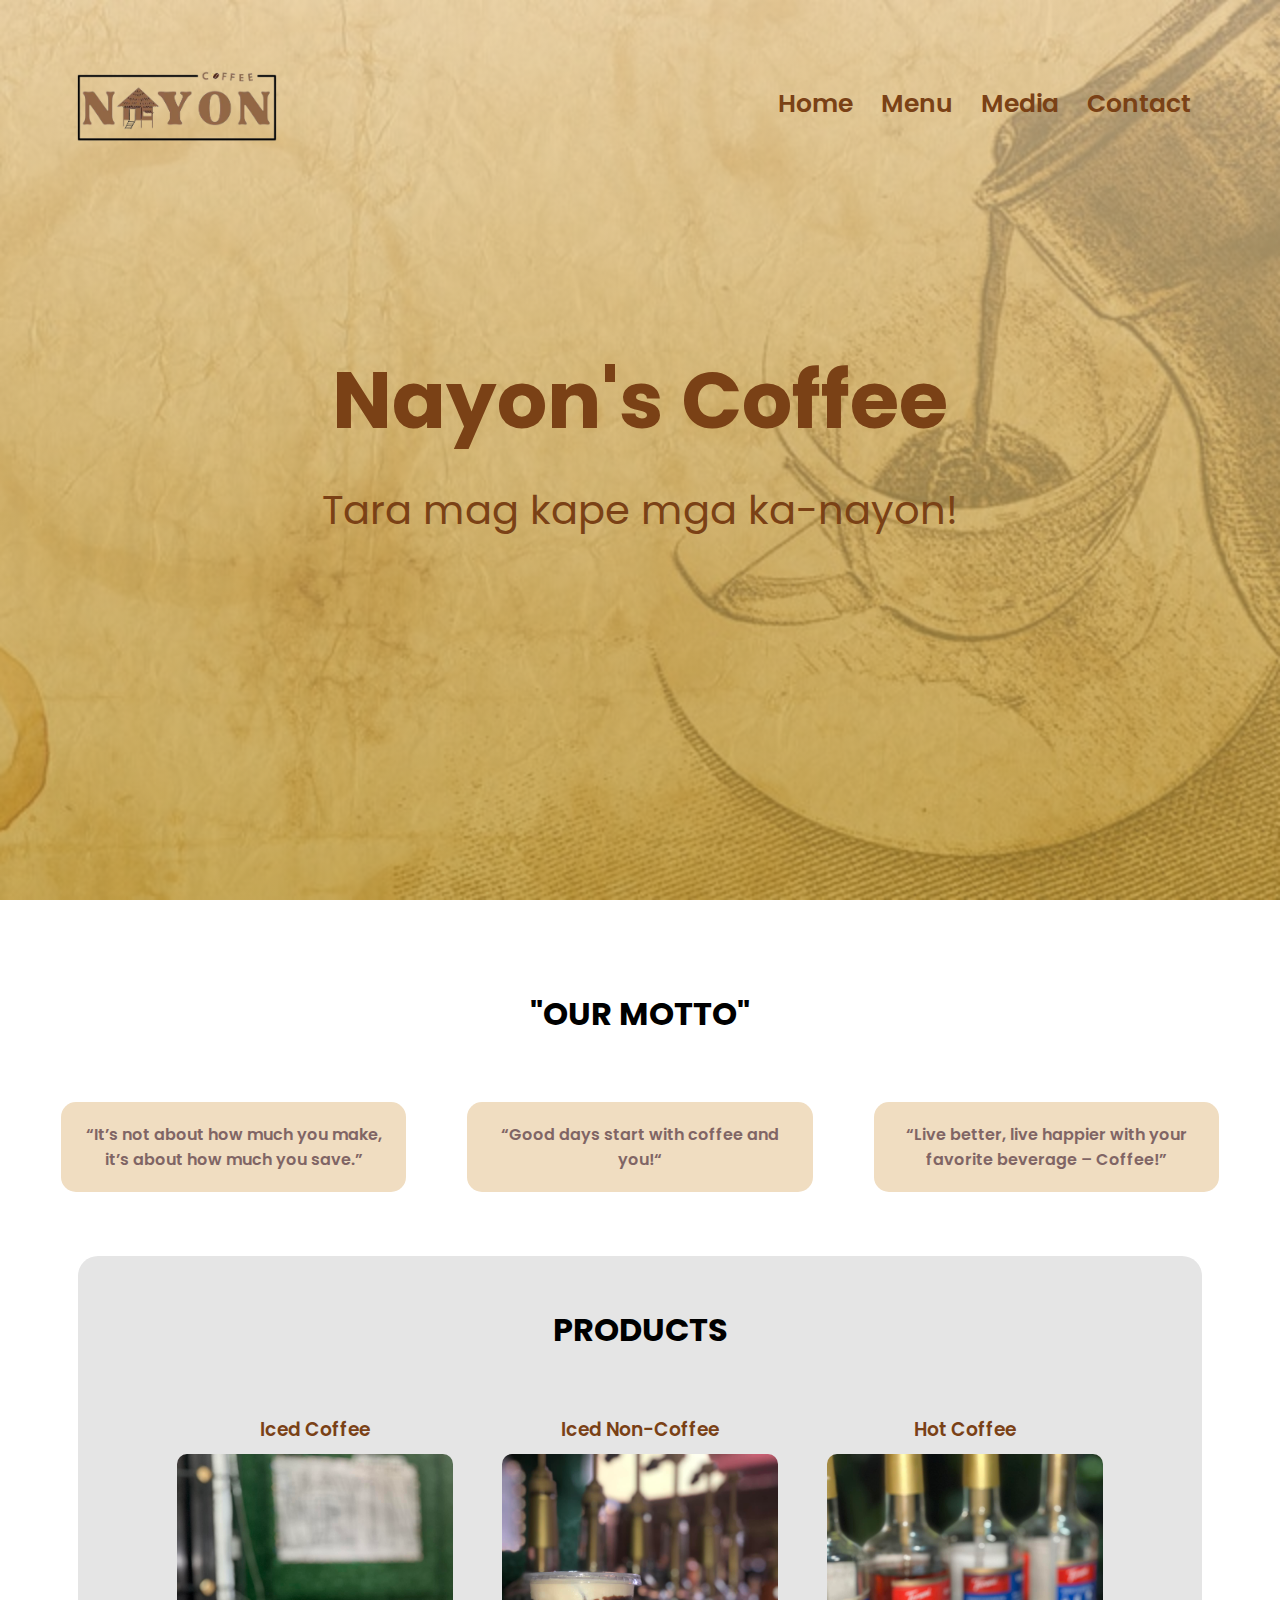
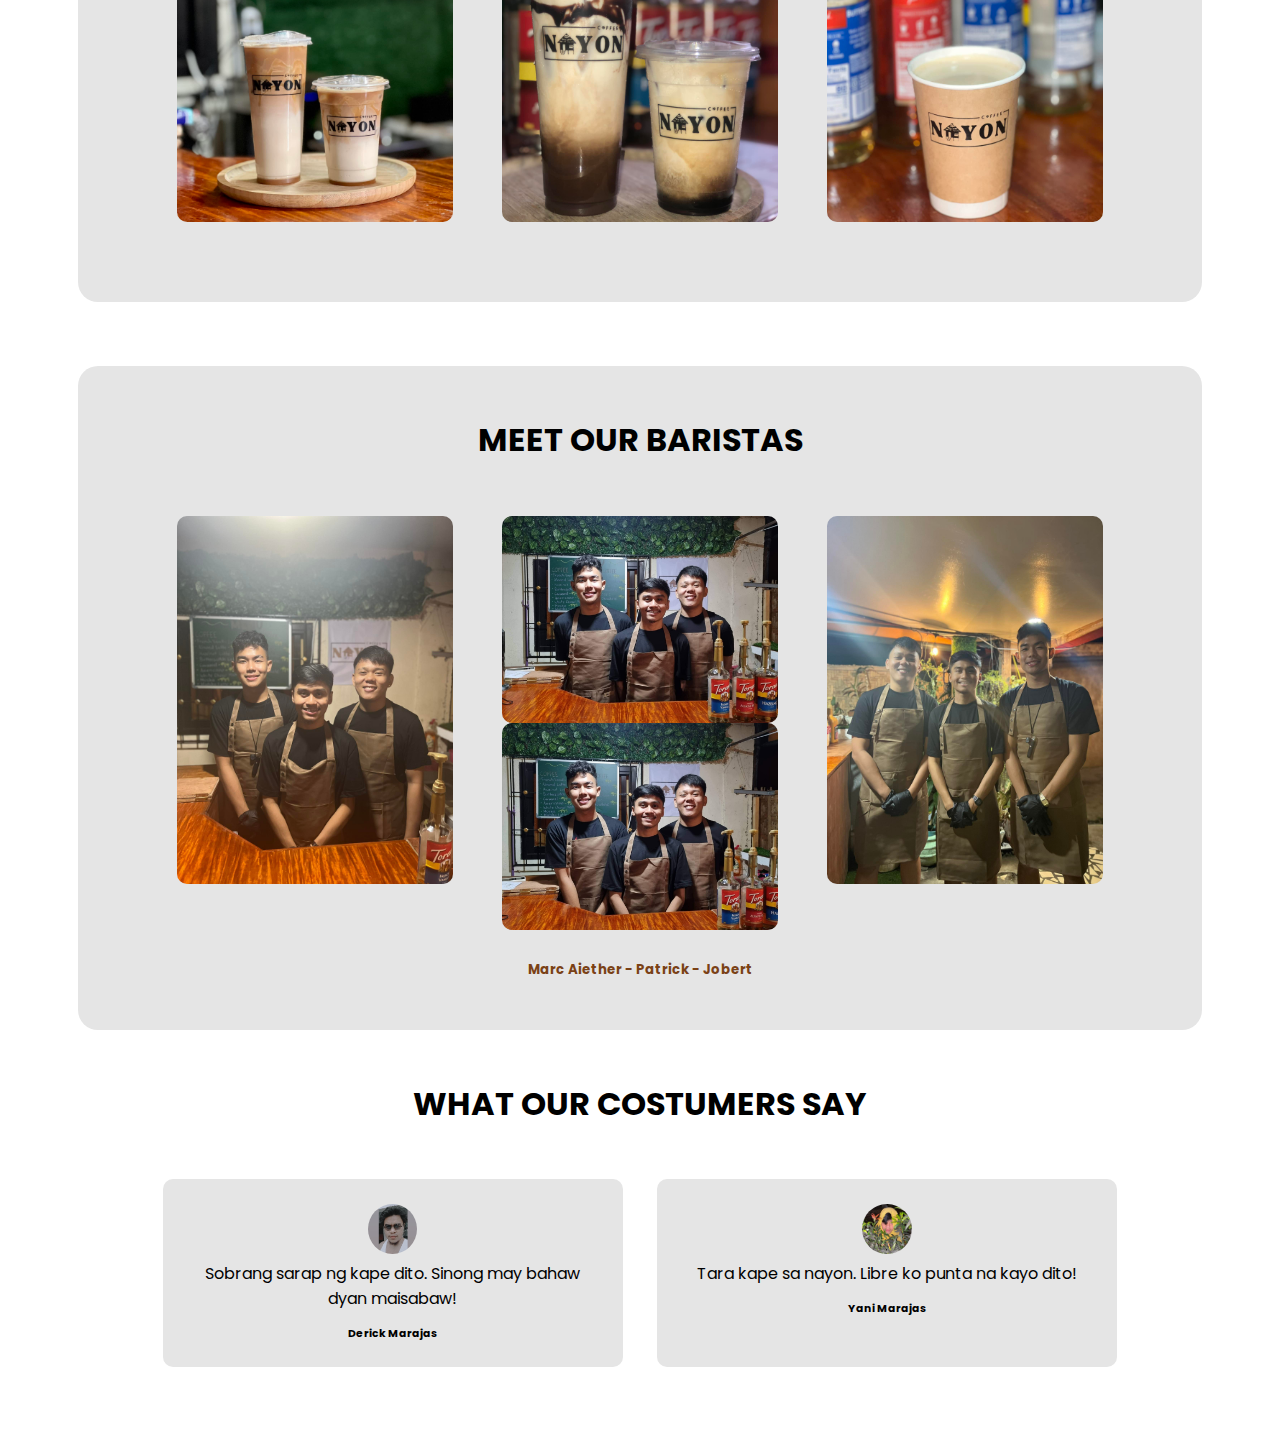
<file: index.html>
<!DOCTYPE html>
<html lang="en">
  <head>
    <meta charset="UTF-8" />
    <meta http-equiv="X-UA-Compatible" content="IE=edge" />
    <meta name="viewport" content="width=device-width, initial-scale=1.0" />
    <link rel="stylesheet" href="assets/style.css" />
    <link rel="preconnect" href="https://fonts.googleapis.com" />
    <link rel="preconnect" href="https://fonts.gstatic.com" crossorigin />
    
    <link
      href="https://fonts.googleapis.com/css2?family=Poppins:wght@100;200;300;400;600;700&family=Rubik+Pixels&display=swap"
      rel="stylesheet"
    />
    <!-- ANIMATE CSS -->
    <link
      rel="stylesheet"
      href="https://cdnjs.cloudflare.com/ajax/libs/animate.css/4.1.1/animate.min.css"
    />
    <!-- LINK ICONS -->
    <link
      rel="stylesheet"
      href="https://cdnjs.cloudflare.com/ajax/libs/font-awesome/6.4.0/css/all.min.css"
      integrity="sha512-iecdLmaskl7CVkqkXNQ/ZH/XLlvWZOJyj7Yy7tcenmpD1ypASozpmT/E0iPtmFIB46ZmdtAc9eNBvH0H/ZpiBw=="
      crossorigin="anonymous"
      referrerpolicy="no-referrer"
    />
    <title>Nayon's Coffee</title>
  </head>

  <body>
    <!-- HEADER AND NAV -->
    <section class="header">
      <nav>
        <a href="index.html"><img src="assets/Images/logo-removebg-preview.png" /></a>
        <div class="nav-links" id="navLinks">
          <i class="fa-solid fa-xmark" onclick="hideMenu()"></i>
          <ul>
            <li><a href="index.html">Home</a></li>
            <li><a href="menu.html">Menu</a></li>
            <li><a href="Media.html">Media</a></li>
            <li><a href="contact.html">Contact</a></li>
          </ul>
        </div>
        <i class="fa-solid fa-bars" onclick="showMenu()"></i>
      </nav>

      <div class="text-box">
        <h1
          class="animate__animated animate__fadeInTopRight animate__slower 3s animate__delay-2 2s"
        >
          Nayon's Coffee
        </h1>
        <p>Tara mag kape mga ka-nayon!</p>
      </div>
    </section>

    <!--HERO SECTION  -->
    <div class="container">


      <!-- MOTTO SECTION -->
      <section class="motto">
        <h1>"OUR MOTTO"</h1>

        <div class="row">
          <div class="col-motto">
            <p>
              “It’s not about how much you make, it’s about how much you save.”
            </p>
          </div>
          <div class="col-motto">
            <p>“Good days start with coffee and you!“</p>
          </div>
          <div class="col-motto">
            <p>
              “Live better, live happier with your favorite beverage – Coffee!”
            </p>
          </div>
        </div>
      </section>

      <!-- PRODUCT SECTION -->
      <section class="product">
        <h1>PRODUCTS</h1>
        <div class="row">
          <div class="col-product">
            <h3>Iced Coffee</h3>
            <img src="assets/Images/icednoncoffee.jpg" />
            <img class="top-img" src="assets/Images/hover.jpg" />
          </div>
          <div class="col-product">
            <h3>Iced Non-Coffee</h3>
            <img src="assets/Images/icednoncoffee2.jpg" />
            <img class="top-img" src="assets/Images/hover2.jpg" />
          </div>
          <div class="col-product">
            <h3>Hot Coffee</h3>
            <img src="assets/Images/hotcoffee2.jpg" />
            <img class="top-img" src="assets/Images/hover1.jpg" />
          </div>
        </div>
      </section>

      <!-- Out Barista -->
      <section class="barista">
        <h1>MEET OUR BARISTAS</h1>
        <div class="row">
          <div class="col-barista">
            <img src="assets/Images/barista-1.jpg" />
          </div>
          <div class="col-barista">
            <img src="assets/Images/barista-2.jpg" />
            <img src="assets/Images/barista-4.jpg">
          </div>
          <div class="col-barista">
            <img src="assets/Images/barista-3.jpg" />
          </div>
        </div>
        <h5>Marc Aiether - Patrick - Jobert</h5>
      </section>

      <!-- Costumer Says Section -->
      <section class="costumer">
        <h1>WHAT OUR COSTUMERS SAY</h1>

        <div class="row">
          <div class="col-costumer">
            <img src="assets/Images/Costumer.jpg" />
            <p>Sobrang sarap ng kape dito. Sinong may bahaw dyan maisabaw!</p>
            <h6>Derick Marajas</h6>
            <i class="fa-solid fa-star"></i>
            <i class="fa-solid fa-star"></i>
            <i class="fa-solid fa-star"></i>
            <i class="fa-solid fa-star"></i>
            <i class="fa-solid fa-star"></i>
          </div>
          <div class="col-costumer">
            <img src="assets/Images/costumer2.jpg" />
            <p>Tara kape sa nayon. Libre ko punta na kayo dito!</p>
            <h6>Yani Marajas</h6>
            <i class="fa-solid fa-star"></i>
            <i class="fa-solid fa-star"></i>
            <i class="fa-solid fa-star"></i>
            <i class="fa-solid fa-star"></i>
            <i class="fa-sharp fa-regular fa-star"></i>
          </div>
        </div>
      </section>

      <!-- FOOTER SECTION -->
      <section class="footer">
           <div class="icon">
            <a href="https://www.facebook.com/Nayonscoffee"><i class="fa-brands fa-facebook-f"></i></a>
            <a href="#"><i class="fa-brands fa-instagram"></i></a>
            <a href="#"><i class="fa-brands fa-twitter"></i></a>
            <a href="#"><i class="fa-solid fa-arrow-up"></i></a>
           </div>
      </section>

    </div>


    <!-- Javascript toogle menu -->

    <script>

      var navLinks = document.getElementById("navLinks");
        function showMenu(){
          navLinks.style.right = "0";
        }
        function hideMenu(){
          navLinks.style.right = "-200px";
        }

    </script>
  </body>
</html>
</file>
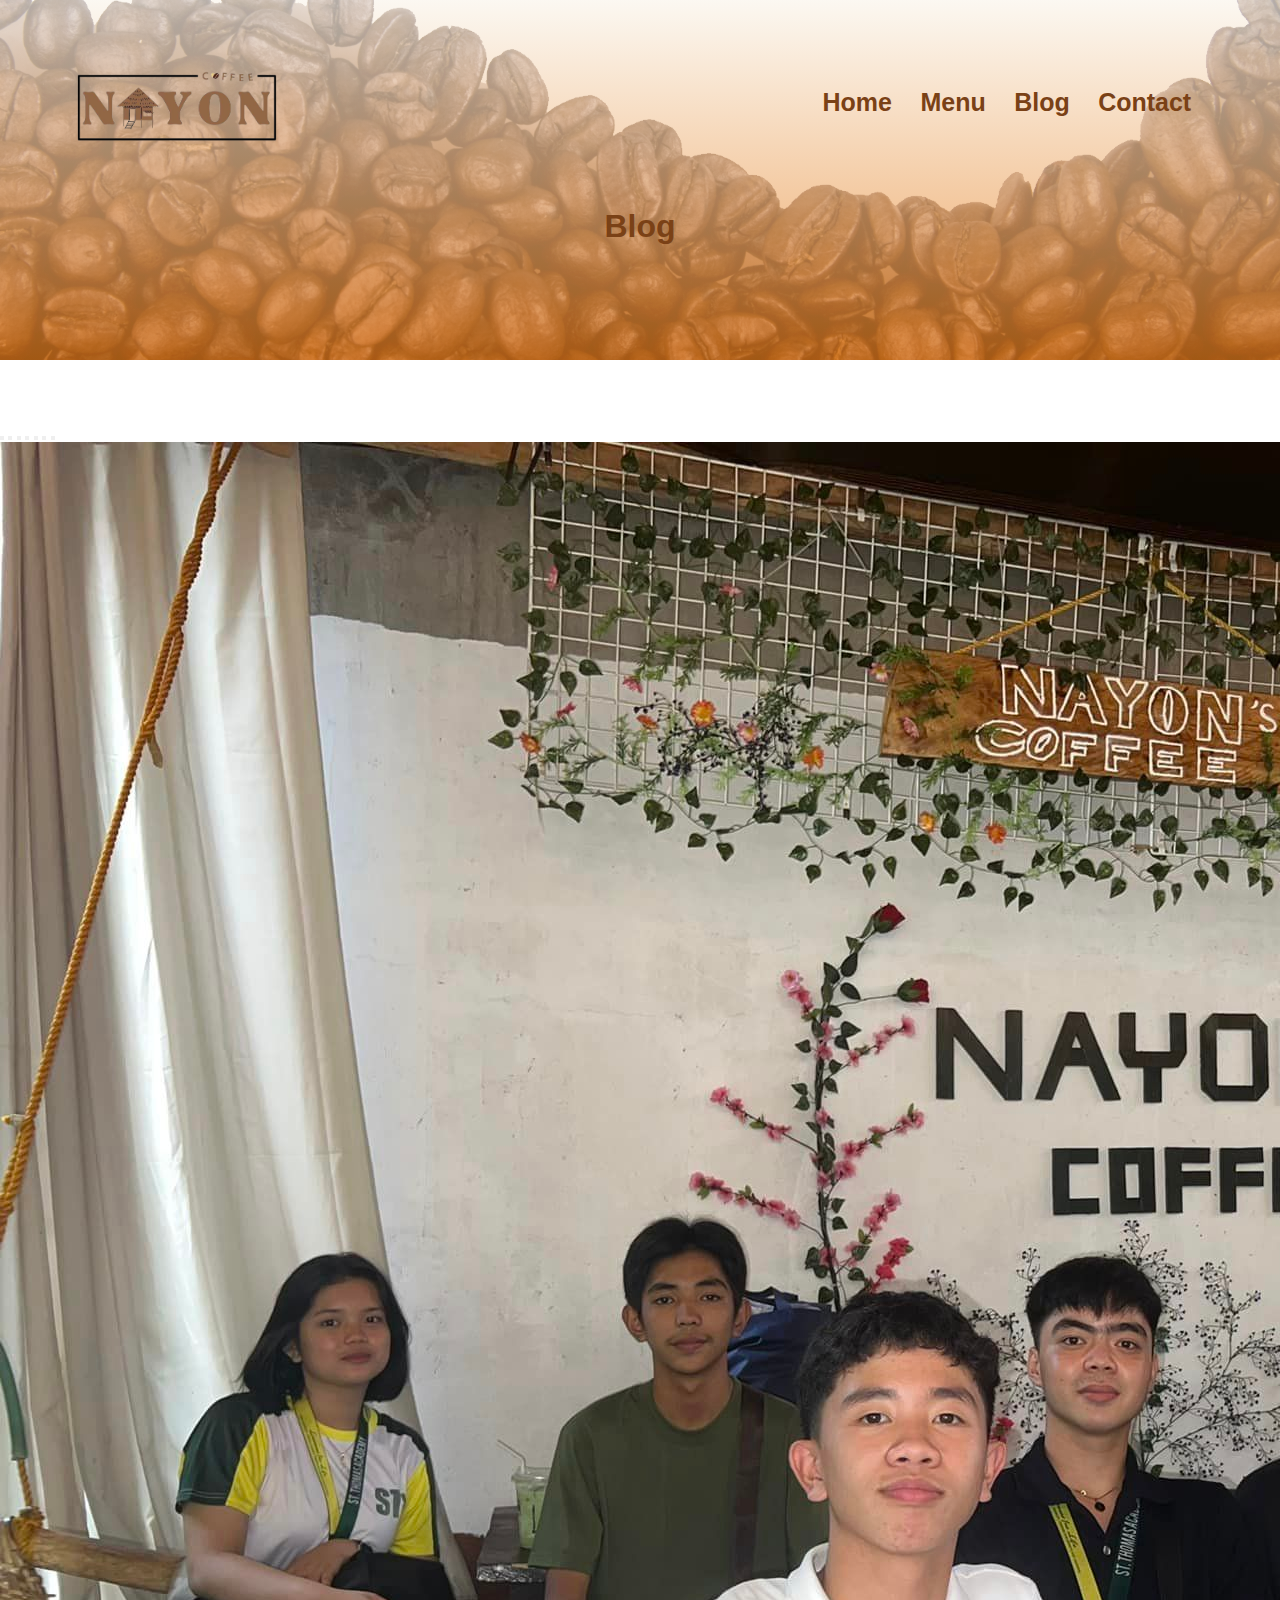
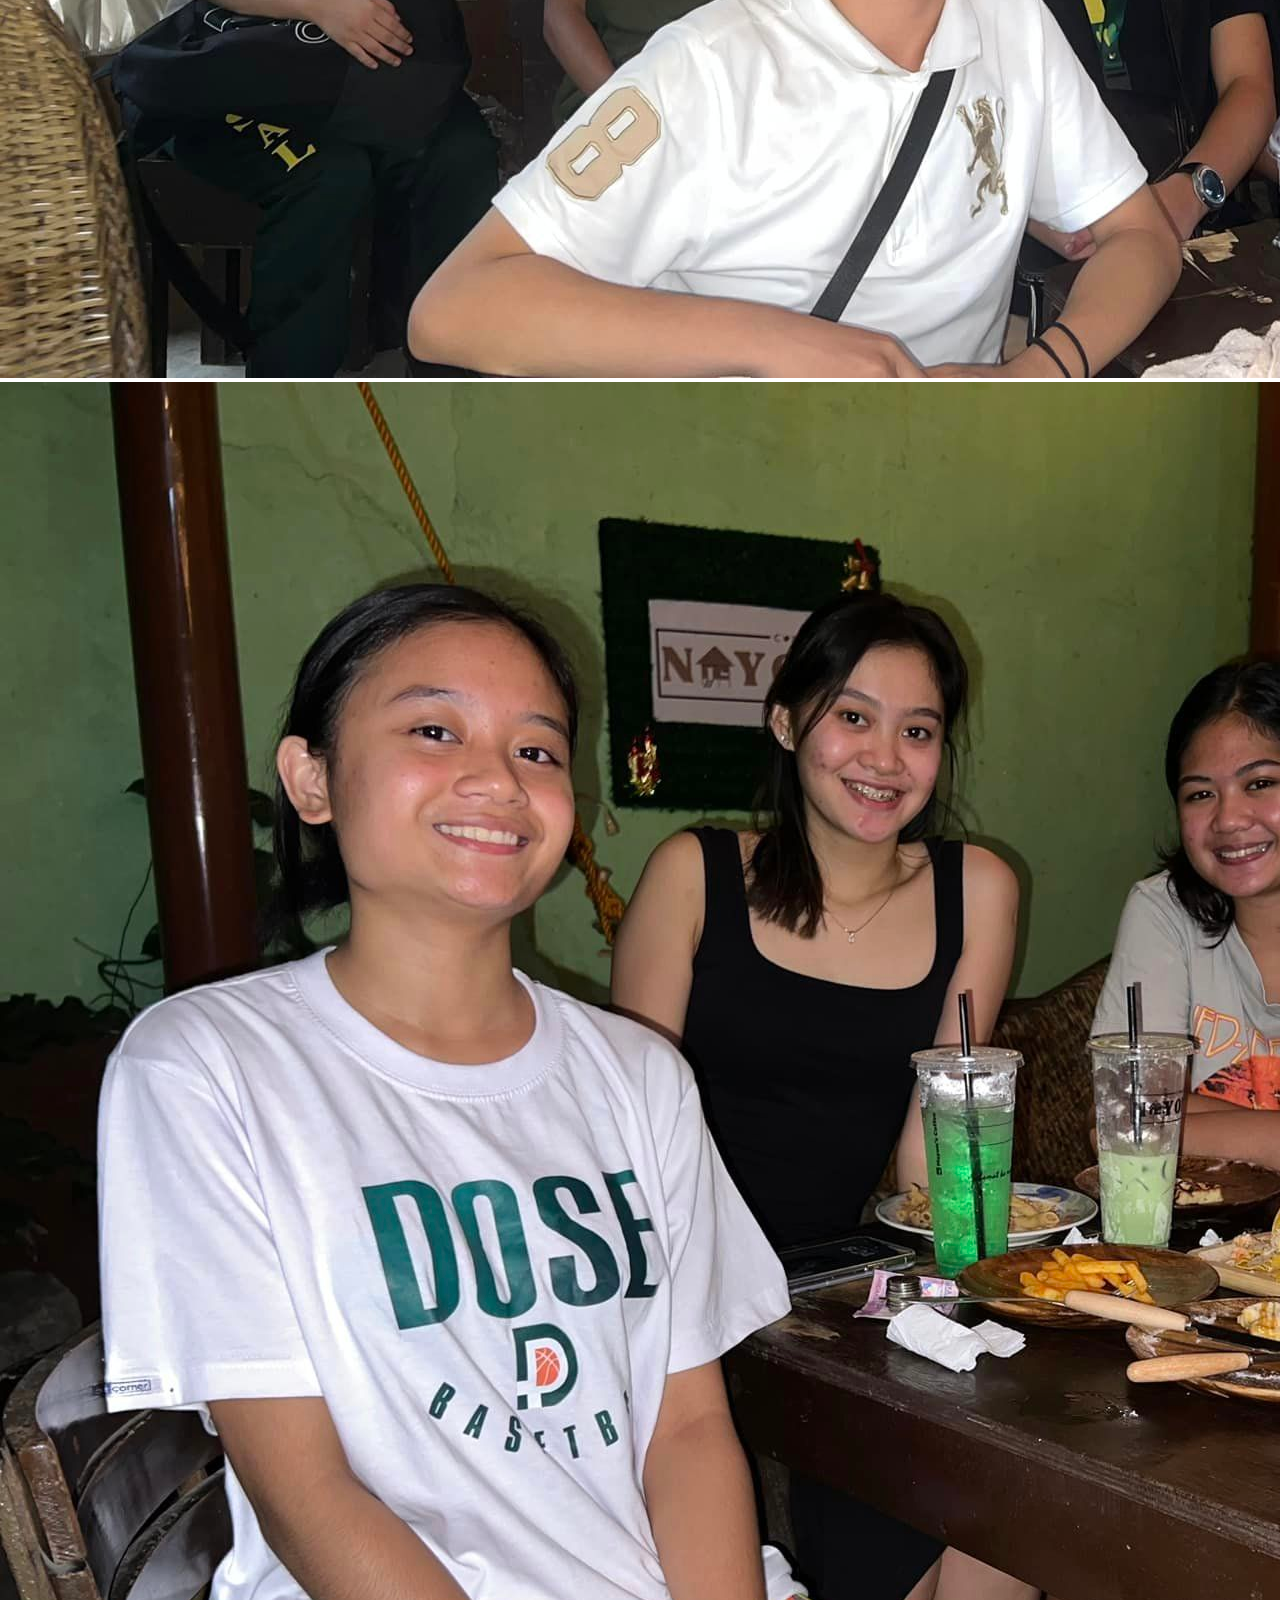
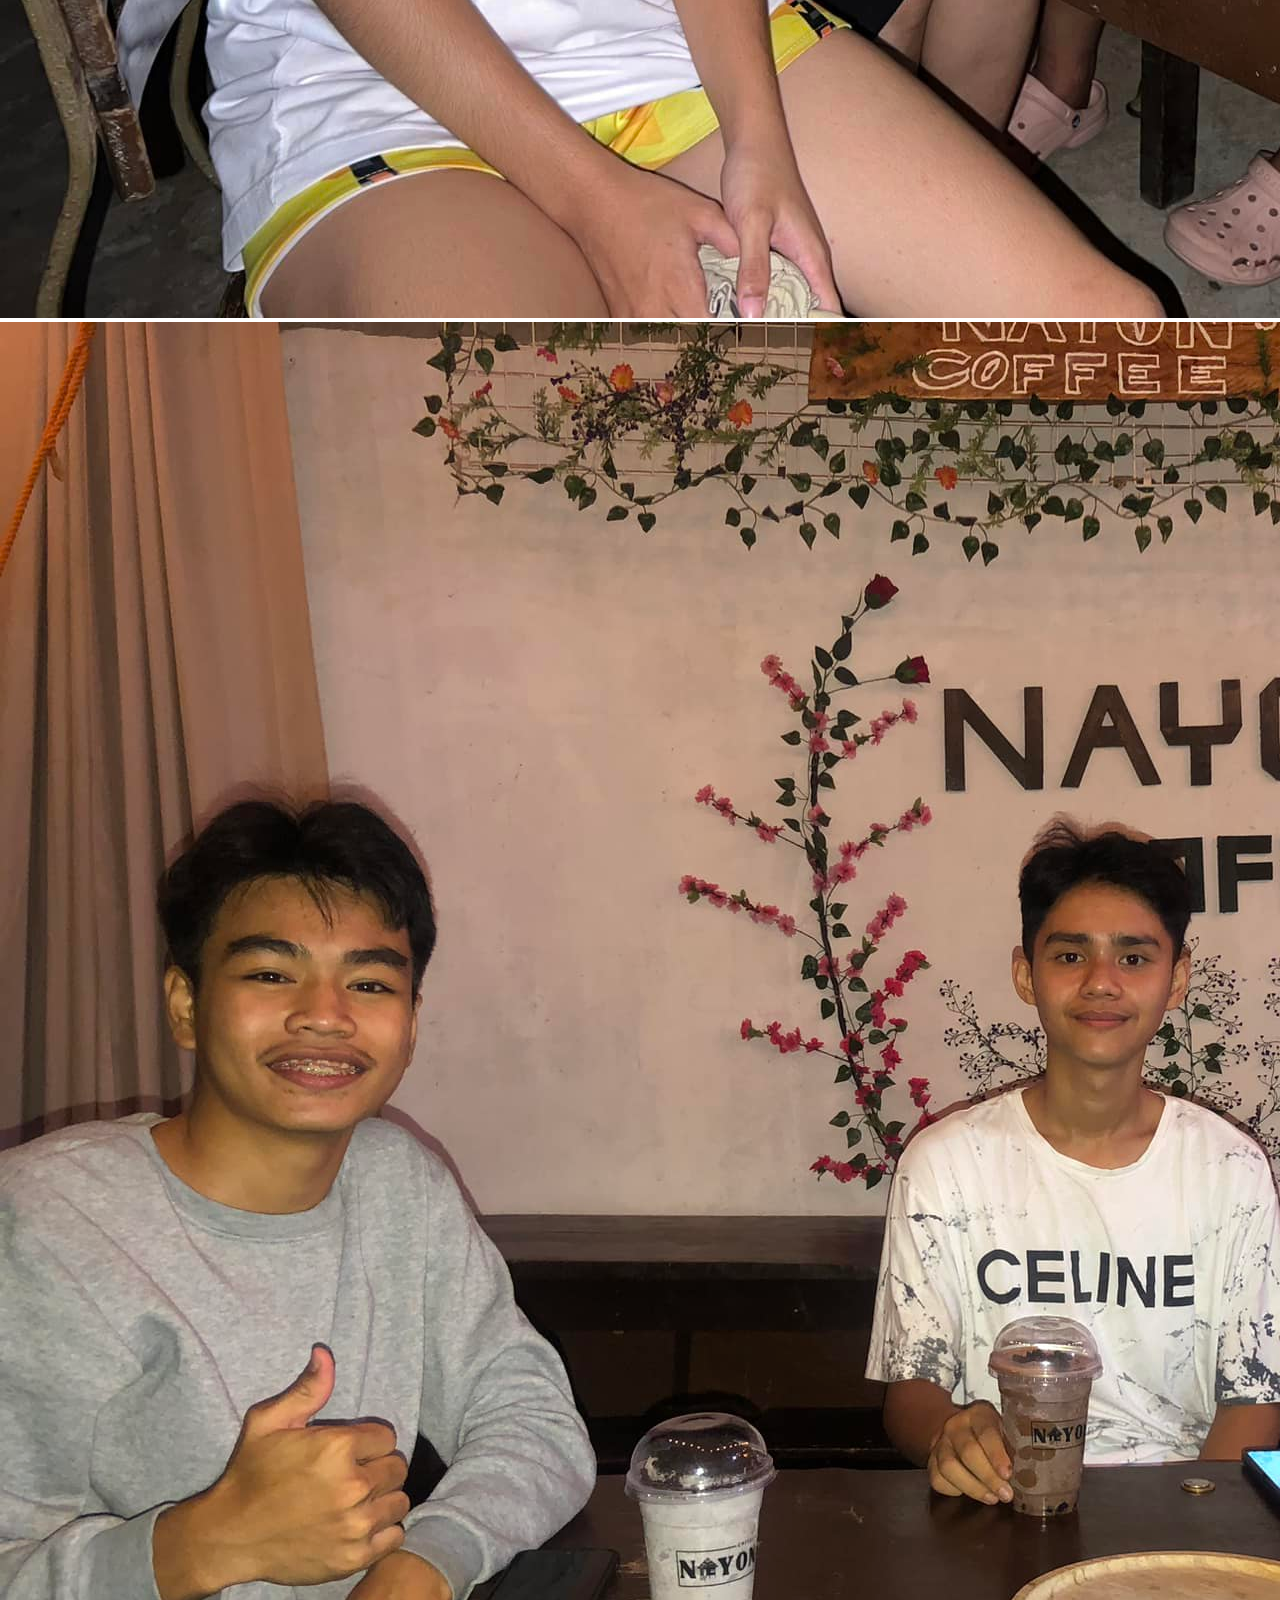
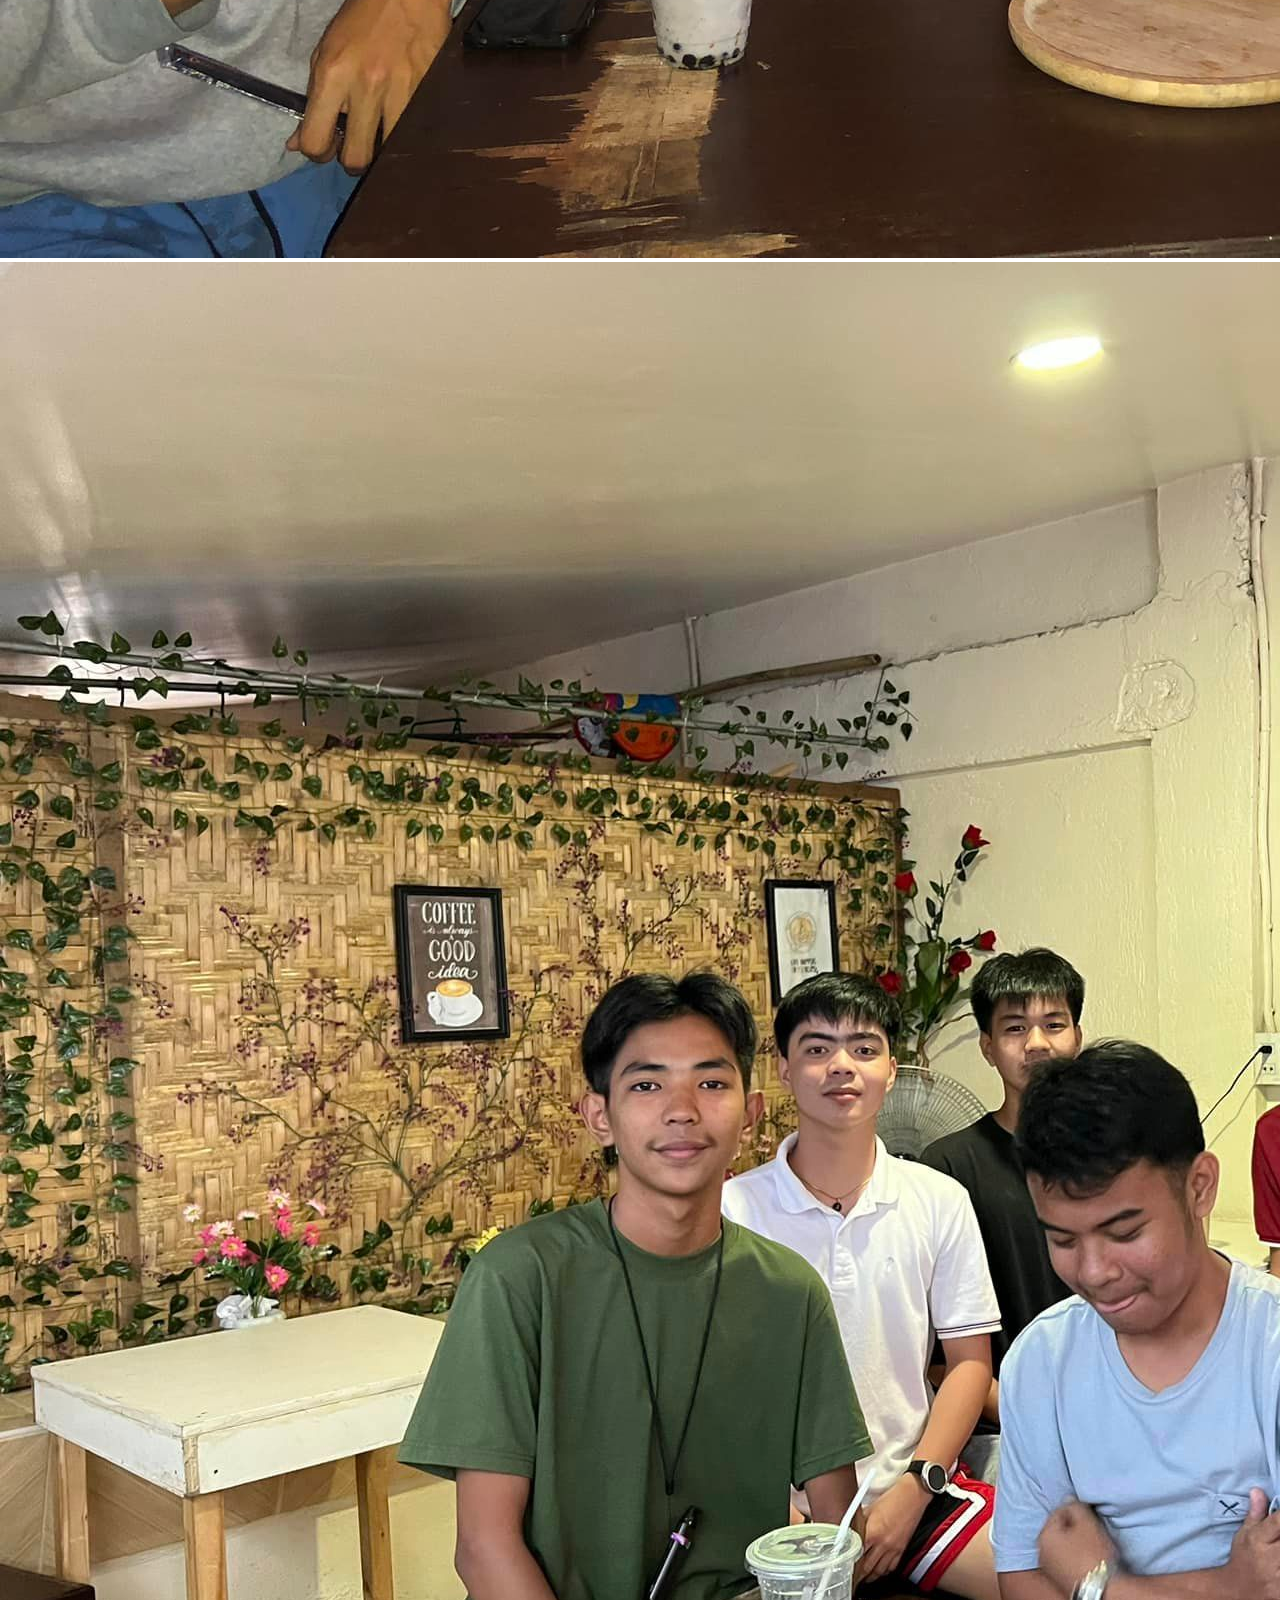
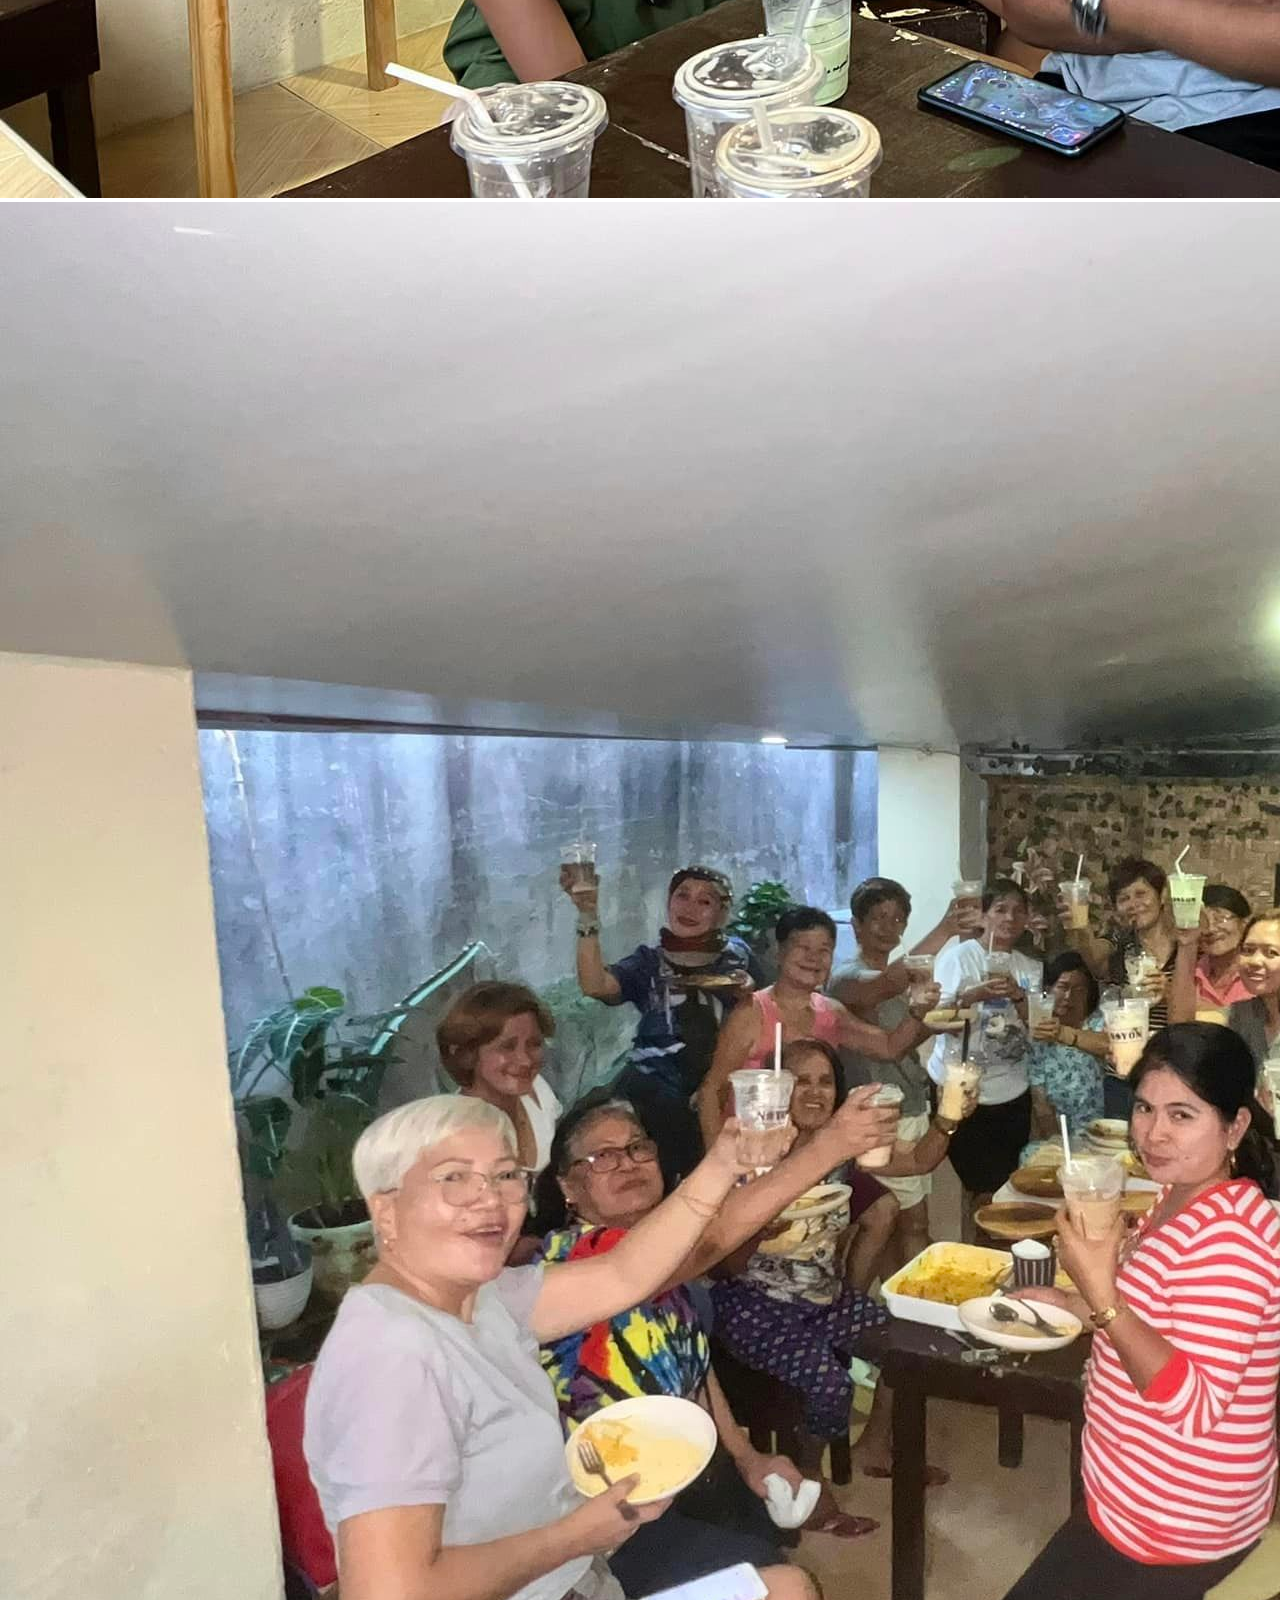
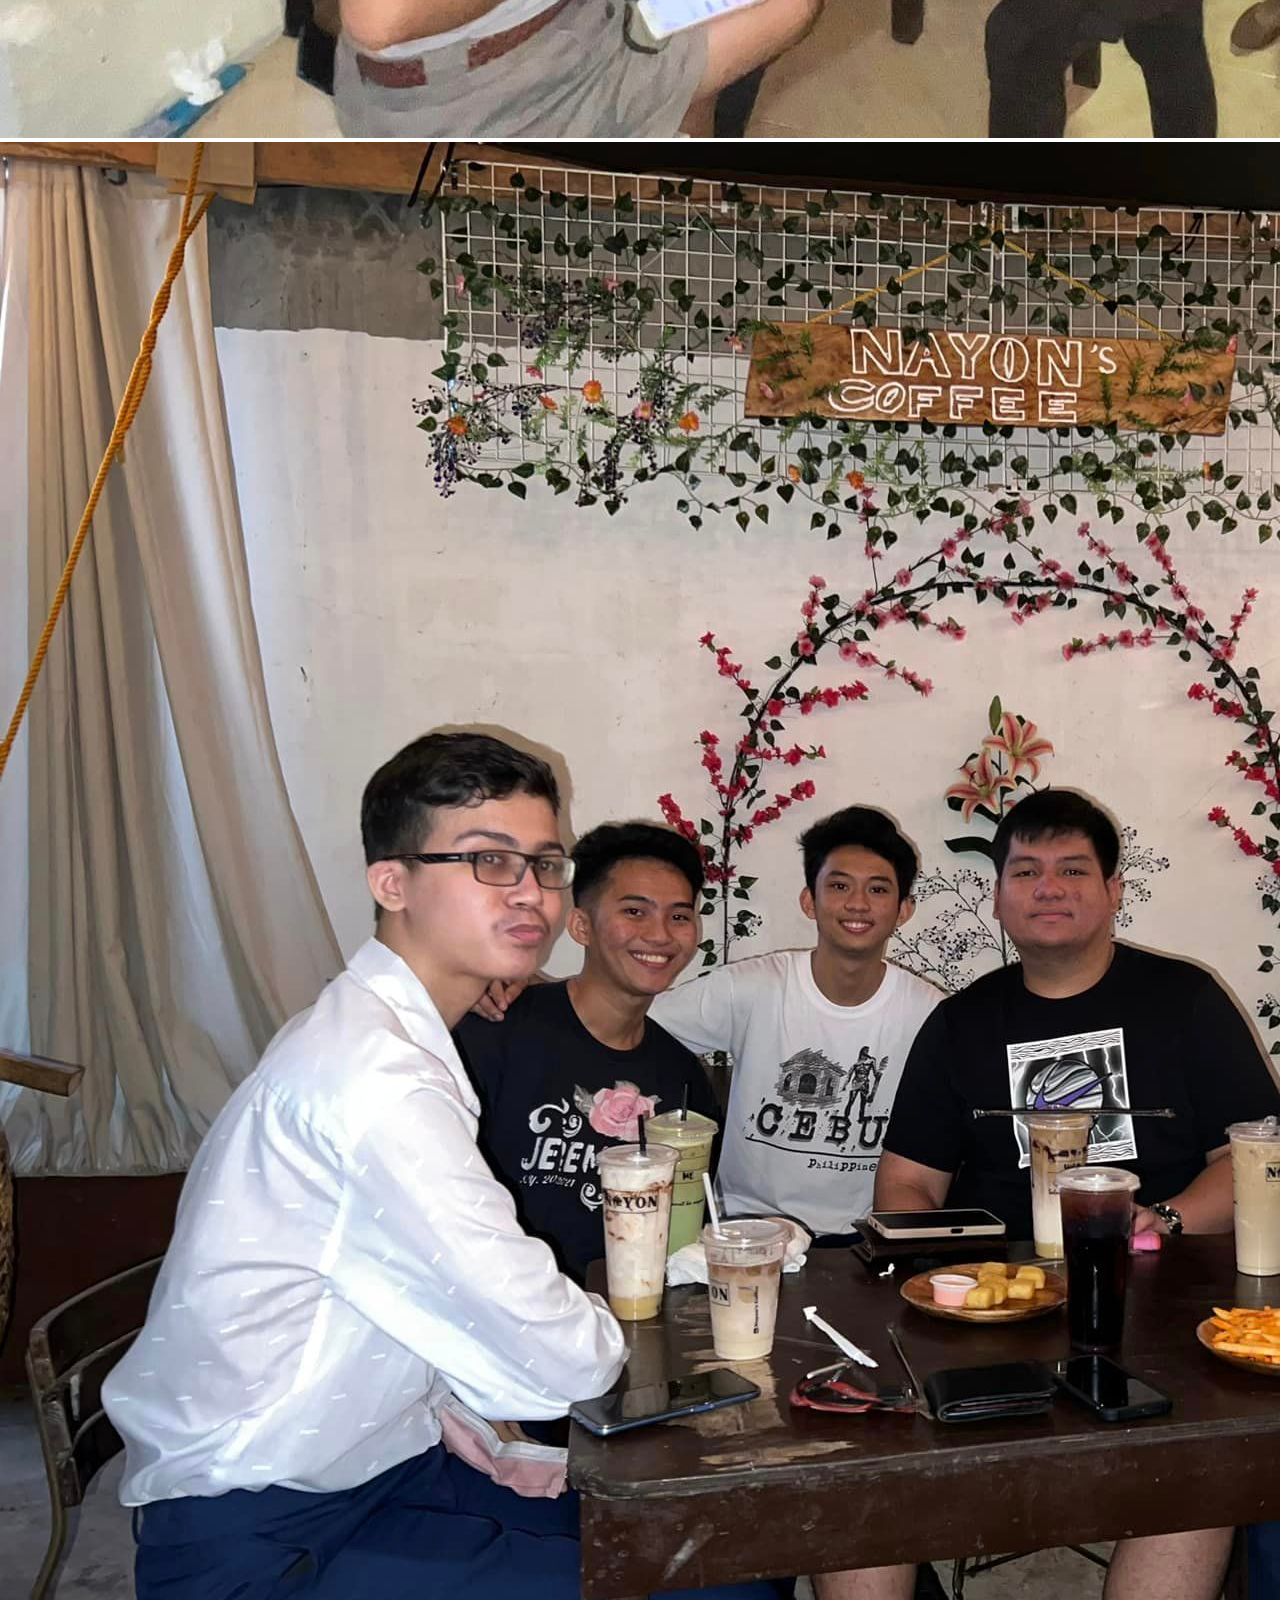
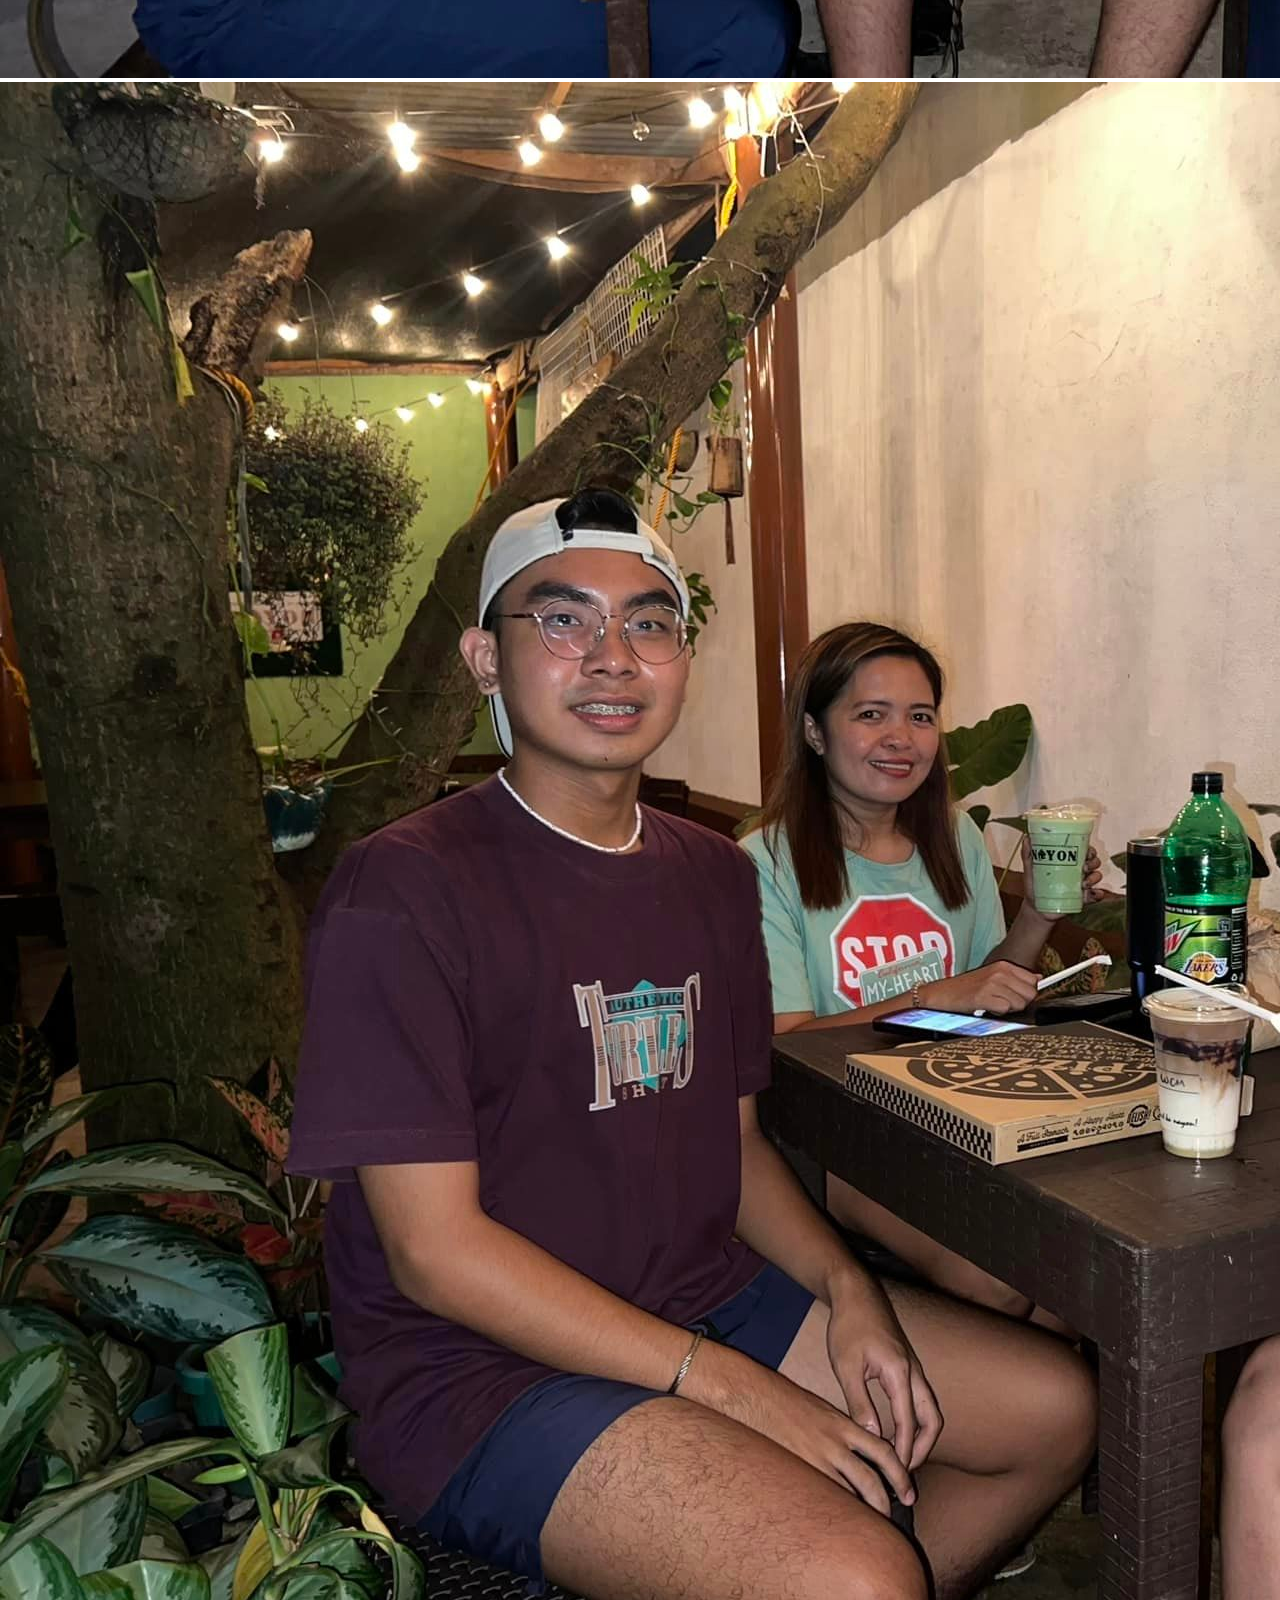
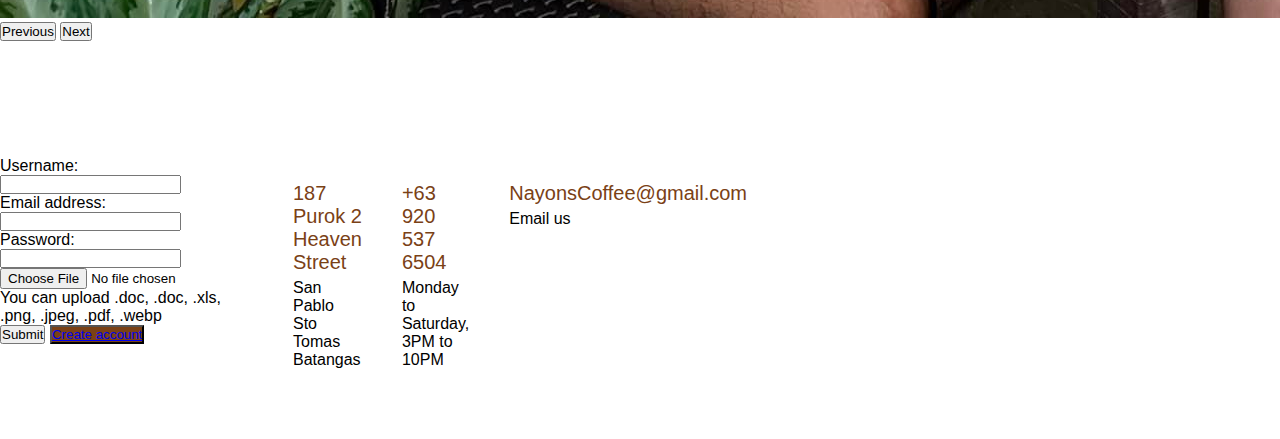
<file: Blog.html>
<!DOCTYPE html>
<html lang="en">
  <head>
    <meta charset="UTF-8" />
    <meta http-equiv="X-UA-Compatible" content="IE=edge" />
    <meta name="viewport" content="width=device-width, initial-scale=1.0" />
    <link
      href="https://cdn.jsdelivr.net/npm/bootstrap@5.3.0-alpha3/dist/css/bootstrap.min.css"
      rel="stylesheet"
      integrity="sha384-KK94CHFLLe+nY2dmCWGMq91rCGa5gtU4mk92HdvYe+M/SXH301p5ILy+dN9+nJOZ"
      crossorigin="anonymous"
    />
    <link
      rel="stylesheet"
      href="https://cdnjs.cloudflare.com/ajax/libs/font-awesome/6.4.0/css/all.min.css"
      integrity="sha512-iecdLmaskl7CVkqkXNQ/ZH/XLlvWZOJyj7Yy7tcenmpD1ypASozpmT/E0iPtmFIB46ZmdtAc9eNBvH0H/ZpiBw=="
      crossorigin="anonymous"
      referrerpolicy="no-referrer"
    />
    <link rel="stylesheet" href="assets/style.css" />
    <title>Blog</title>
  </head>


  <body>
    <section class="sub-header">
      <nav>
        <a href="index.html"><img src="assets/Images/logo-removebg-preview.png" /></a>
        <div class="nav-links" id="navLinks">
          <i class="fa-solid fa-xmark" onclick="hideMenu()"></i>
          <ul>
            <li><a href="index.html">Home</a></li>
            <li><a href="menu.html">Menu</a></li>
            <li><a class="fw-bold text-white" href="Blog.html">Blog</a></li>
            <li><a href="contact.html">Contact</a></li>
          </ul>
        </div>
        <i class="fa-solid fa-bars" onclick="showMenu()"></i>
      </nav>
      <h1>Blog <i class="fa fa-camera"></i></h1>
    </section>

     <!-- Main Content -->
 <section class="container-fluid">
  <div class="row">
      <div class="col-md-9 mx-auto">
          <div id="carouselExampleCaptions" class="carousel slide">
              <div class="carousel-indicators">
                <button type="button" data-bs-target="#carouselExampleCaptions" data-bs-slide-to="0" class="active" aria-current="true" aria-label="Slide 1"></button>
                <button type="button" data-bs-target="#carouselExampleCaptions" data-bs-slide-to="1" aria-label="Slide 2"></button>
                <button type="button" data-bs-target="#carouselExampleCaptions" data-bs-slide-to="2" aria-label="Slide 3"></button>
                <button type="button" data-bs-target="#carouselExampleCaptions" data-bs-slide-to="3" aria-label="Slide 4"></button>
                <button type="button" data-bs-target="#carouselExampleCaptions" data-bs-slide-to="4" aria-label="Slide 5"></button>
                <button type="button" data-bs-target="#carouselExampleCaptions" data-bs-slide-to="5" aria-label="Slide 6"></button>
                <button type="button" data-bs-target="#carouselExampleCaptions" data-bs-slide-to="6" aria-label="Slide 7"></button>
              </div>
              <div class="carousel-inner">
                <div class="carousel-item active">
                  <img src="assets/Images/caro/caro1.jpg" class="d-block w-100 rounded-5" alt="...">
                    
                </div>
                <div class="carousel-item">
                  <img src="assets/Images/caro/caro2.jpg" class="d-block w-100 rounded-5" alt="...">
                </div>
                <div class="carousel-item">
                  <img src="assets/Images/caro/caro3.jpg" class="d-block w-100 rounded-5" alt="...">
                </div>
                <div class="carousel-item">
                  <img src="assets/Images/caro/caro4.jpg" class="d-block w-100 rounded-5" alt="...">
                </div>
                <div class="carousel-item">
                  <img src="assets/Images/caro/caro5.jpg" class="d-block w-100 rounded-5" alt="...">
                </div>
                <div class="carousel-item">
                  <img src="assets/Images/caro/caro6.jpg" class="d-block w-100 rounded-5" alt="...">
                </div>
                <div class="carousel-item">
                  <img src="assets/Images/caro/caro7.jpg" class="d-block w-100 rounded-5" alt="...">
                </div>
              </div>

              <button class="carousel-control-prev" type="button" data-bs-target="#carouselExampleCaptions" data-bs-slide="prev">
                <span class="carousel-control-prev-icon" aria-hidden="true"></span>
                <span class="visually-hidden">Previous</span>
              </button>
              <button class="carousel-control-next" type="button" data-bs-target="#carouselExampleCaptions" data-bs-slide="next">
                <span class="carousel-control-next-icon" aria-hidden="true"></span>
                <span class="visually-hidden">Next</span>
              </button>
            </div>
      </div>
  </div>
  </section>

       <!-- Icon  -->
       <section class="icon2">
         <div class="fa-thin">
            <button><i class="fa fa-heart" style="color:red"></i></button>
            <button><i class="fa fa-thumbs-up" style="color:blue"></i></button>
            <button><i class="fa fa-thumbs-down"></i></button>
            <button><i class="fa fa-comment"></i></button>
         </div>
       </section>


       <!-- Upload Section -->
       <section class="container ps-5 mb-5">
        <div class="row">
          <div class="col-md-8 border p-5 rounded">
            <form>
              <div class="mb-3">
                <label for="username" class="form-label">Username:</label>
                <input type="text" class="form-control" id="username" required>
              </div>
              <div class="mb-3">
                <label for="email" class="form-label">Email address:</label>
                <input type="email" class="form-control" id="email">               
              </div>
              <div class="mb-3">
                <label for="password" class="form-label">Password:</label>
                <input type="password" class="form-control" id="password">
              </div>
              <div class="form-floating mb-3">
                  <input type="file" aria-describedby="fileHelp" accept=".docx, .doc, .xls, .png, .jpeg, .pdf, .webp,">
                  <div id="fileHelp" class="form-text">You can upload .doc, .doc, .xls, .png, .jpeg, .pdf, .webp</div>
              </div>
              <button type="submit" class="btn btn-primary">Submit</button> <span> <button class="buttonregister btn btn-success"><a class="text-white text-decoration-none" href="Registration.html">Create account</a></button>
            </form>
          </div>


          
         <!-- Contact Section -->
       <section class="contact-us">
        <div class="row">
          <div class="contact-col">
            <div>
              <i class="fa-solid fa-house"></i>
              <span>
                <h5>187 Purok 2 Heaven Street</h5>
                <p>San Pablo Sto Tomas Batangas</p>
              </span>
            </div>
          </div>
          <div class="contact-col">
            <div>
              <i class="fa-solid fa-phone"></i>
              <span>
                <h5>+63 920 537 6504</h5>
                <p>Monday to Saturday, 3PM to 10PM</p>
              </span>
            </div>
          </div>
          <div class="contact-col">
            <div>
              <i class="fa-solid fa-envelope"></i>
              <span>
                <h5>NayonsCoffee@gmail.com</h5>
                <p>Email us</p>
              </span>
            </div>
          </div>
        </div>
      </section>





      <!-- Footer Section -->
       <section class="footer">
              <div class="icon">
                  <a href="https://www.facebook.com/Nayonscoffee"><i class="fa-brands fa-facebook-f"></i></a>
                  <a href="#"><i class="fa-brands fa-instagram"></i></a>
                  <a href="#"><i class="fa-brands fa-twitter"></i></a>
                  <a href="Blog.html"><i class="fa-solid fa-arrow-up"></i></a>
              </div>
        </section>
      </section>




    <!-- Javascript toogle menu -->
      <script>
        var navLinks = document.getElementById("navLinks");
             function showMenu(){
                 navLinks.style.right = "0";
                }
             function hideMenu(){
                 navLinks.style.right = "-200px";
                }
      </script>
      <!-- Java Bootstrap -->
      <script src="https://cdn.jsdelivr.net/npm/bootstrap@5.3.0-alpha3/dist/js/bootstrap.bundle.min.js" integrity="sha384-ENjdO4Dr2bkBIFxQpeoTz1HIcje39Wm4jDKdf19U8gI4ddQ3GYNS7NTKfAdVQSZe" crossorigin="anonymous"></script>
  </body>
</html>
</file>
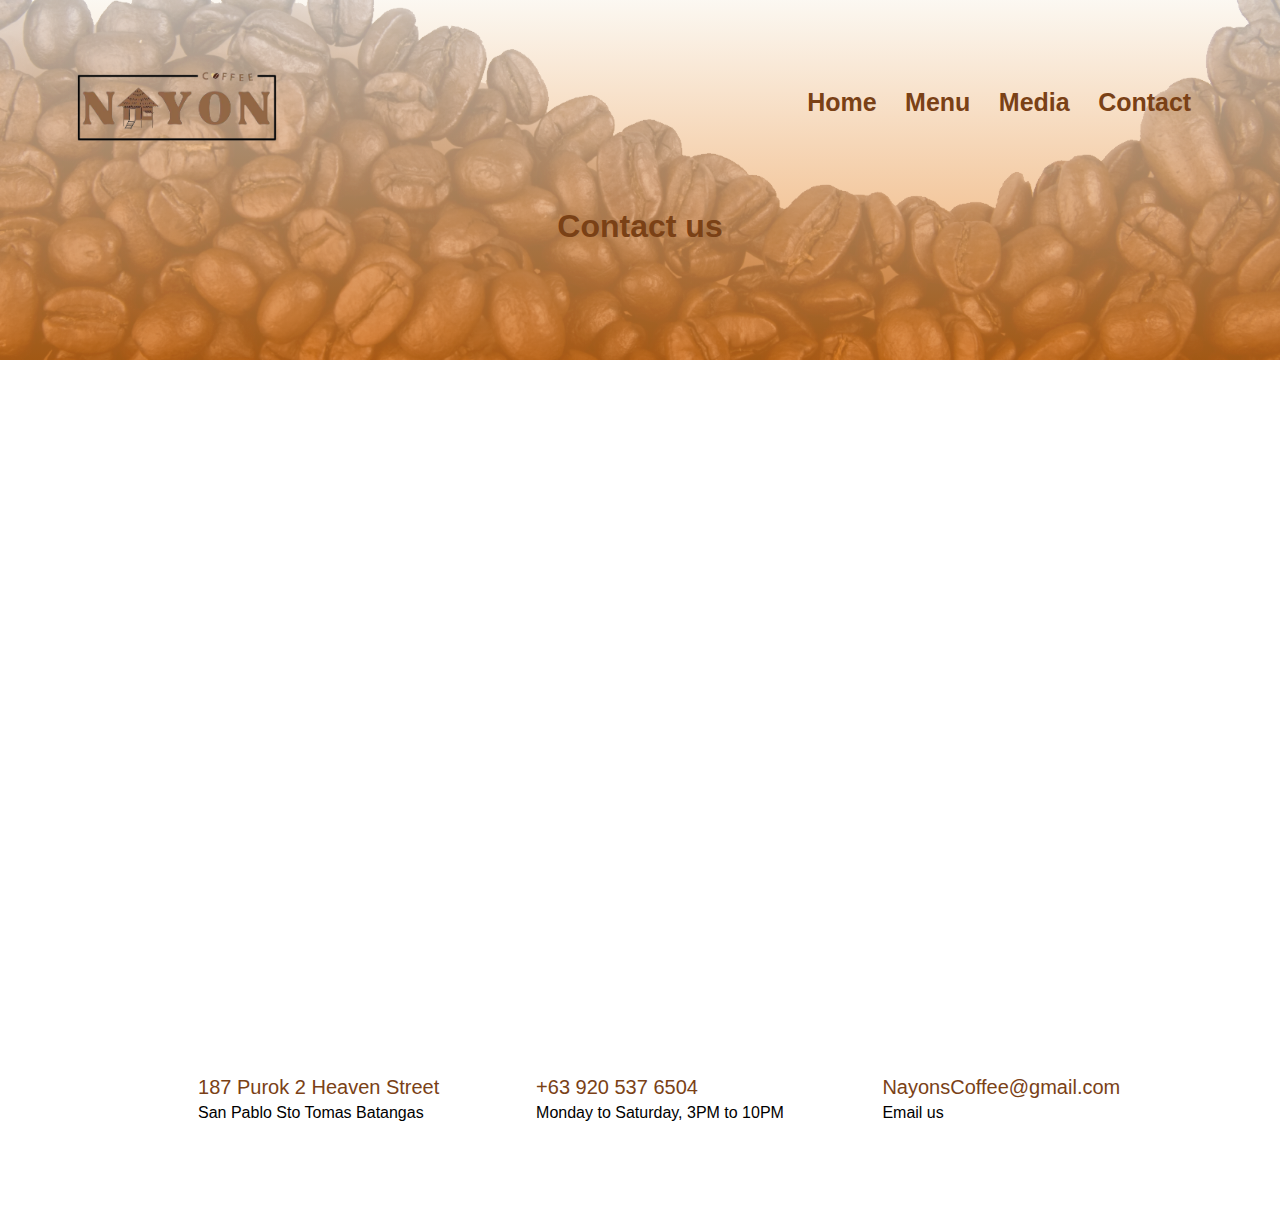
<file: contact.html>
<!DOCTYPE html>
<html lang="en">
  <head>
    <meta charset="UTF-8" />
    <meta http-equiv="X-UA-Compatible" content="IE=edge" />
    <meta name="viewport" content="width=device-width, initial-scale=1.0" />
    <link
      href="https://cdn.jsdelivr.net/npm/bootstrap@5.3.0-alpha3/dist/css/bootstrap.min.css"
      rel="stylesheet"
      integrity="sha384-KK94CHFLLe+nY2dmCWGMq91rCGa5gtU4mk92HdvYe+M/SXH301p5ILy+dN9+nJOZ"
      crossorigin="anonymous"
    />
    <link
      rel="stylesheet"
      href="https://cdnjs.cloudflare.com/ajax/libs/font-awesome/6.4.0/css/all.min.css"
      integrity="sha512-iecdLmaskl7CVkqkXNQ/ZH/XLlvWZOJyj7Yy7tcenmpD1ypASozpmT/E0iPtmFIB46ZmdtAc9eNBvH0H/ZpiBw=="
      crossorigin="anonymous"
      referrerpolicy="no-referrer"
    />
    <link rel="stylesheet" href="assets/style.css" />
    <title>Contact</title>
  </head>

  <body>
    <!-- Header Section -->
    <section class="sub-header">
      <nav>
        <a href="index.html"
          ><img src="assets/Images/logo-removebg-preview.png"
        /></a>
        <div class="nav-links" id="navLinks">
          <i class="fa-solid fa-xmark" onclick="hideMenu()"></i>
          <ul>
            <li><a href="index.html">Home</a></li>
            <li><a href="menu.html">Menu</a></li>
            <li><a href="Media.html">Media</a></li>
            <li>
              <a class="fw-bold text-white" href="contact.html">Contact</a>
            </li>
          </ul>
        </div>
        <i class="fa-solid fa-bars" onclick="showMenu()"></i>
      </nav>
      <h1>Contact us</h1>
    </section>

    <!-- main content -->
    <section class="location">
      <div class="row">
        <div class="column">
          <iframe
            src="https://www.google.com/maps/embed?pb=!1m18!1m12!1m3!1d967.4771356927212!2d121.18505787598274!3d14.082575897746207!2m3!1f0!2f0!3f0!3m2!1i1024!2i768!4f13.1!3m3!1m2!1s0x33bd68a6e4924395%3A0x9c696dad3e93ea95!2sTYA%20ANNIE%20SABON%20SUPPLIES%20TRADING!5e0!3m2!1sen!2sph!4v1681915663284!5m2!1sen!2sph"
            width="600"
            height="450"
            style="border: 0"
            allowfullscreen=""
            loading="lazy"
            referrerpolicy="no-referrer-when-downgrade"
          ></iframe>
        </div>
      </div>
    </section>

    <section class="contact-us">
      <div class="row">
        <div class="contact-col">
          <div>
            <i class="fa-solid fa-house"></i>
            <span>
              <h5>187 Purok 2 Heaven Street</h5>
              <p>San Pablo Sto Tomas Batangas</p>
            </span>
          </div>
        </div>

        <div class="contact-col">
          <div>
            <i class="fa-solid fa-phone"></i>
            <span>
              <h5>+63 920 537 6504</h5>
              <p>Monday to Saturday, 3PM to 10PM</p>
            </span>
          </div>
        </div>

        <div class="contact-col">
          <div>
            <i class="fa-solid fa-envelope"></i>
            <span>
              <h5>NayonsCoffee@gmail.com</h5>
              <p>Email us</p>
            </span>
          </div>
        </div>
      </div>
    </section>

    <!-- Footer section -->
    <section class="footer">
      <div class="icon">
        <a href="https://www.facebook.com/Nayonscoffee"
          ><i class="fa-brands fa-facebook-f"></i
        ></a>
        <a href="#"><i class="fa-brands fa-instagram"></i></a>
        <a href="#"><i class="fa-brands fa-twitter"></i></a>
        <a href="contact.html"><i class="fa-solid fa-arrow-up"></i></a>
      </div>
    </section>

    <!-- Javascript toogle menu -->
    <script>
      var navLinks = document.getElementById("navLinks");
      function showMenu() {
        navLinks.style.right = "0";
      }
      function hideMenu() {
        navLinks.style.right = "-200px";
      }
    </script>
  </body>
</html>
</file>
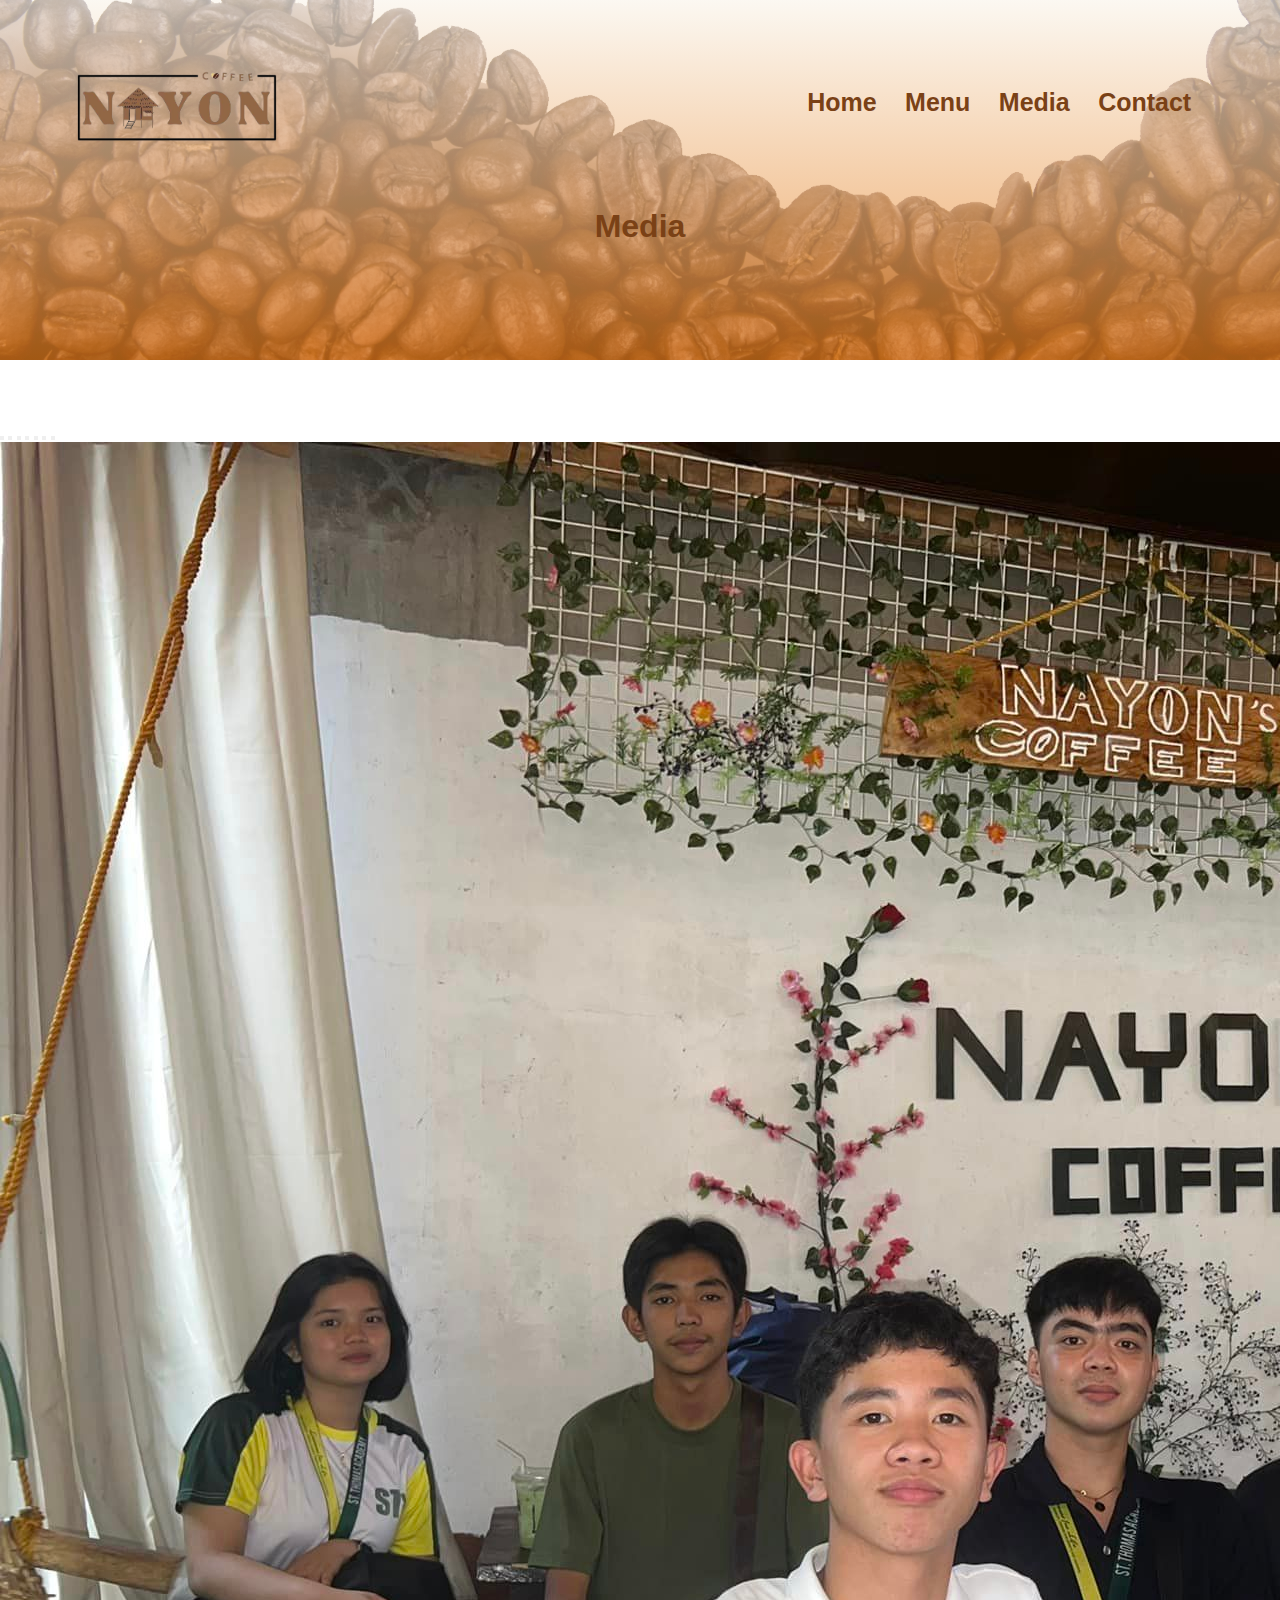
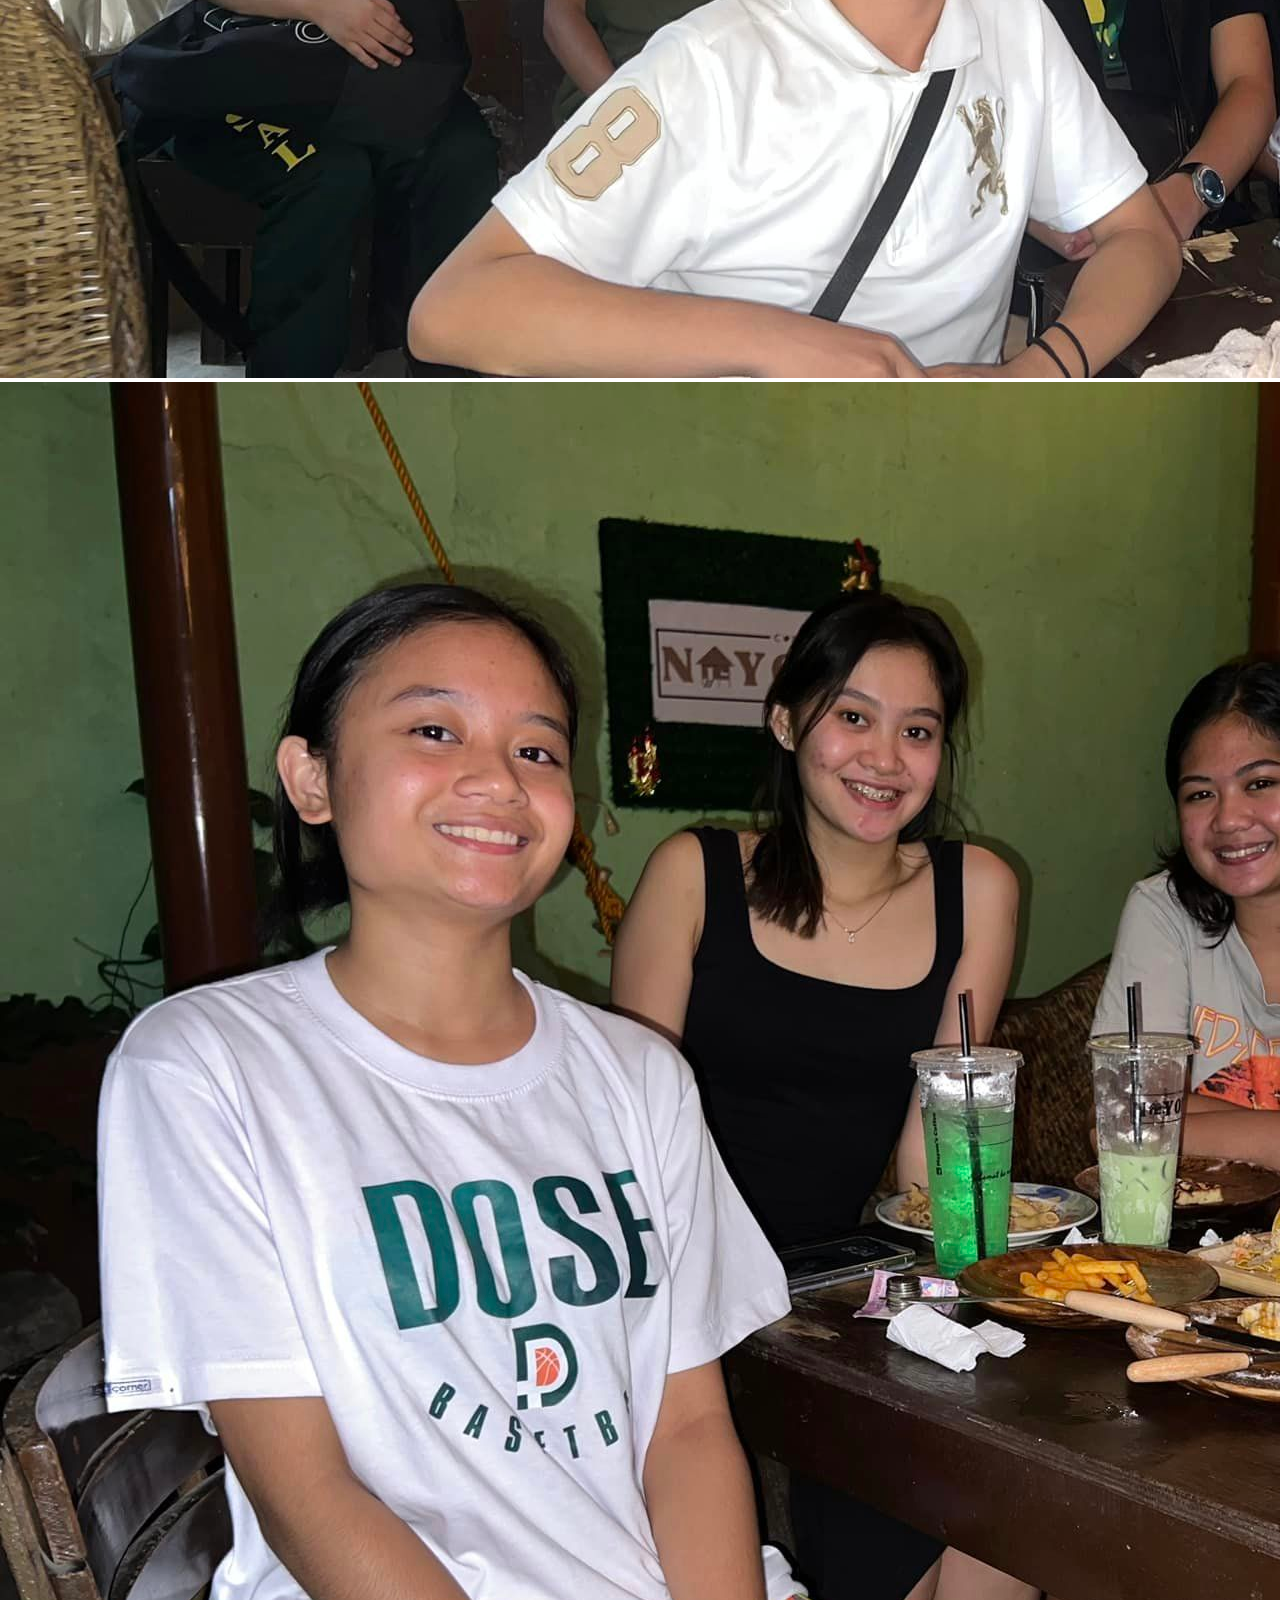
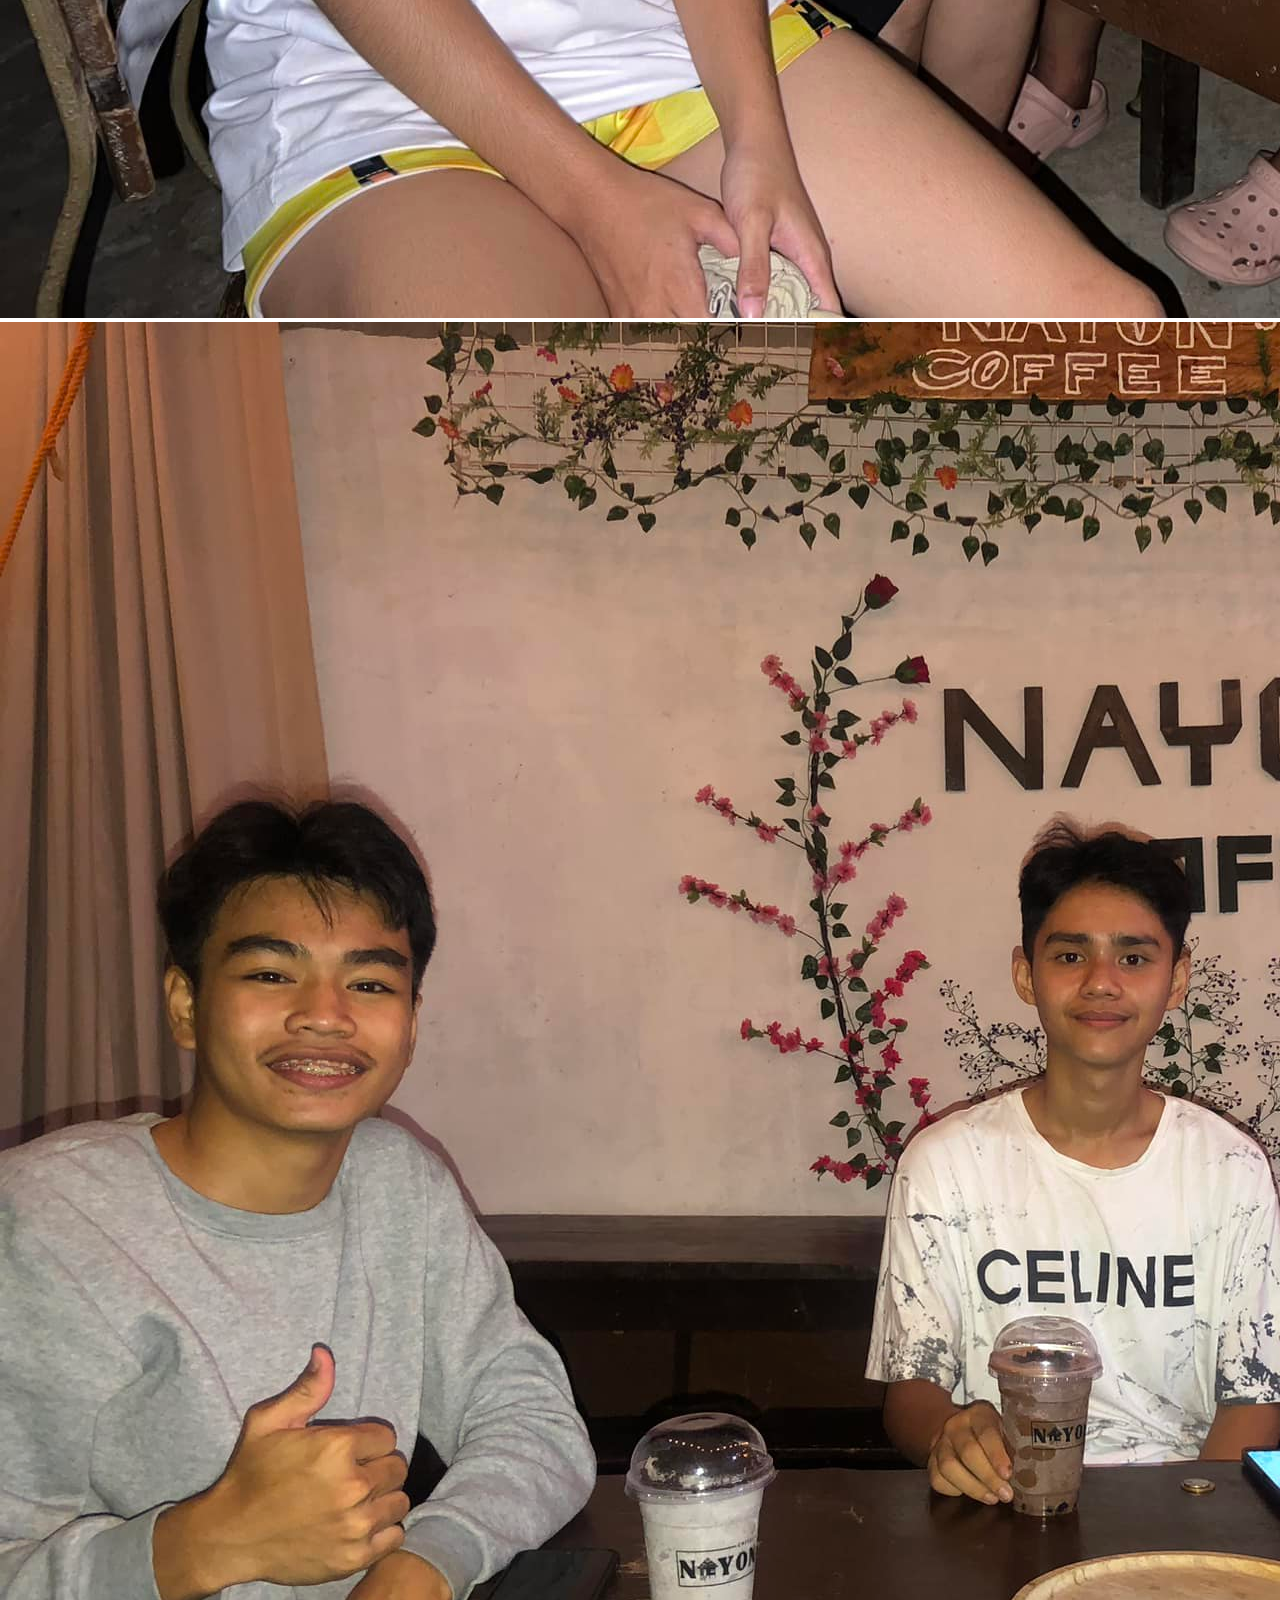
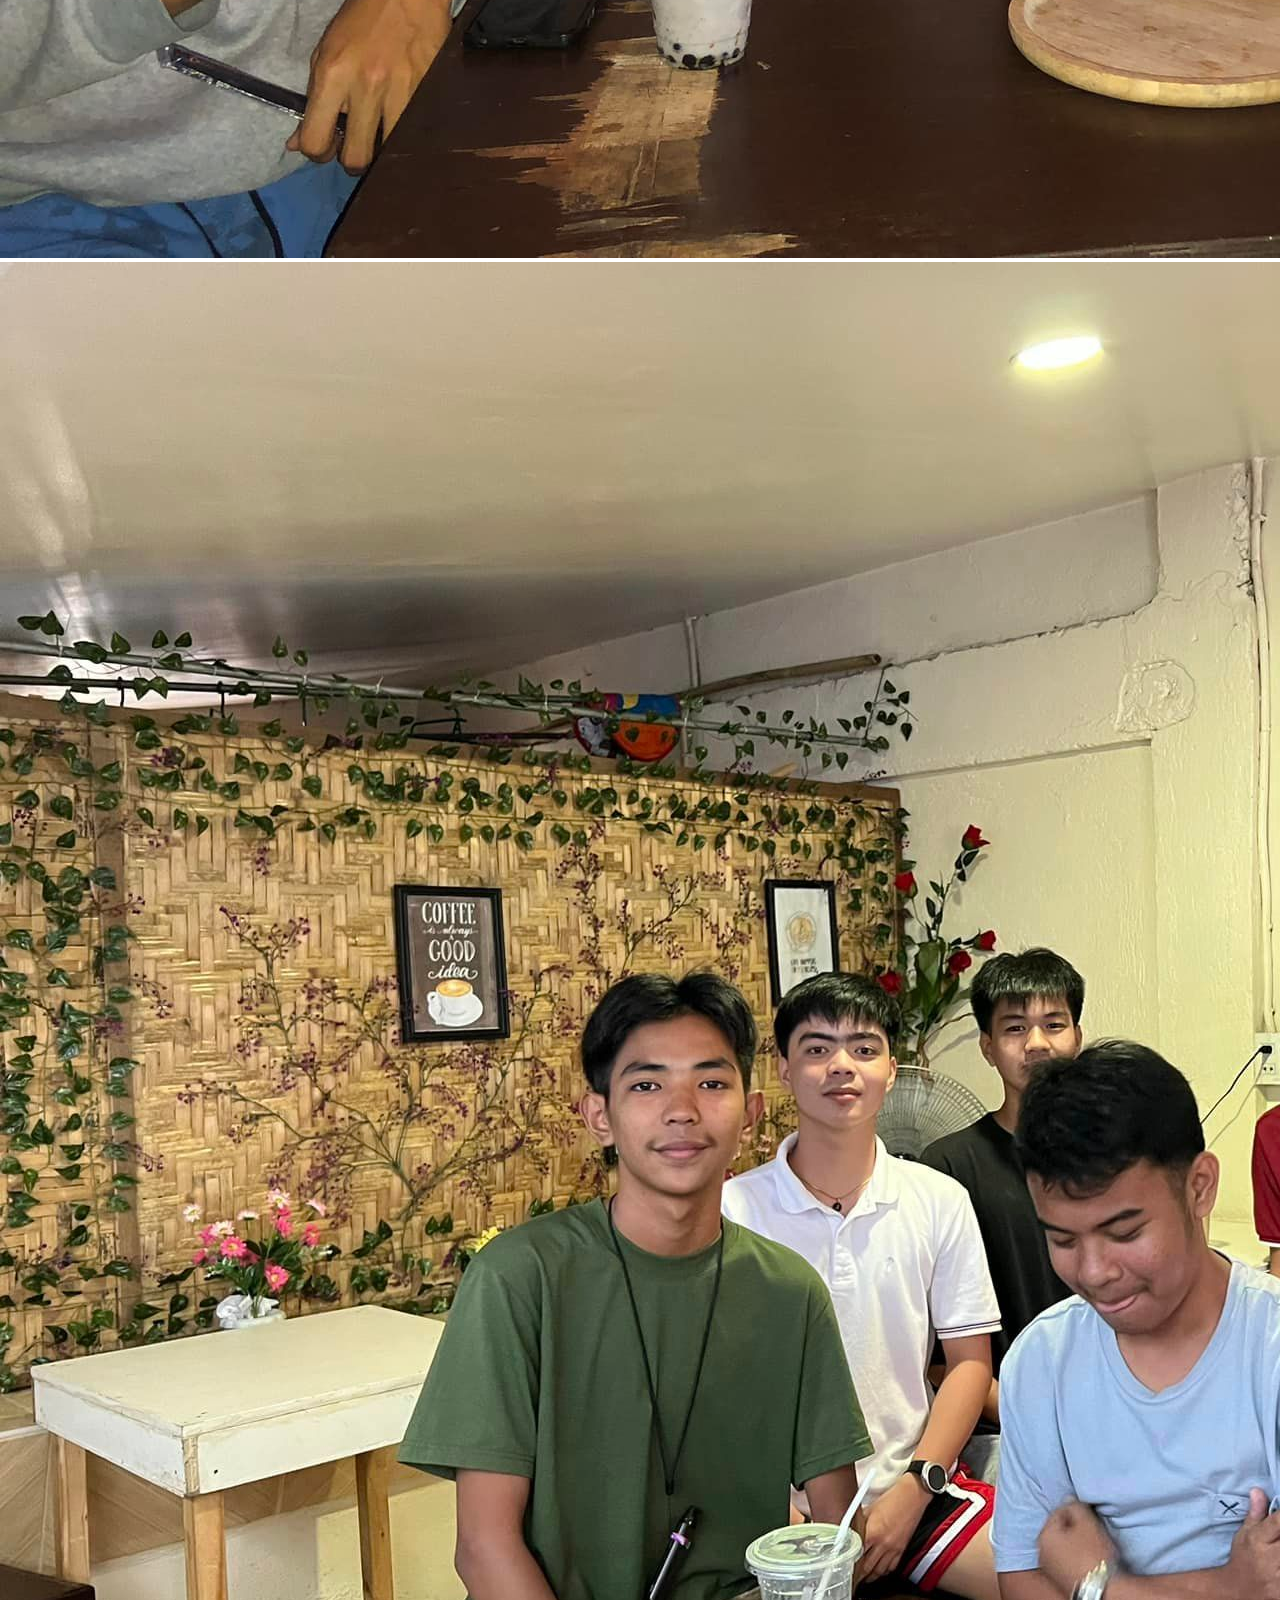
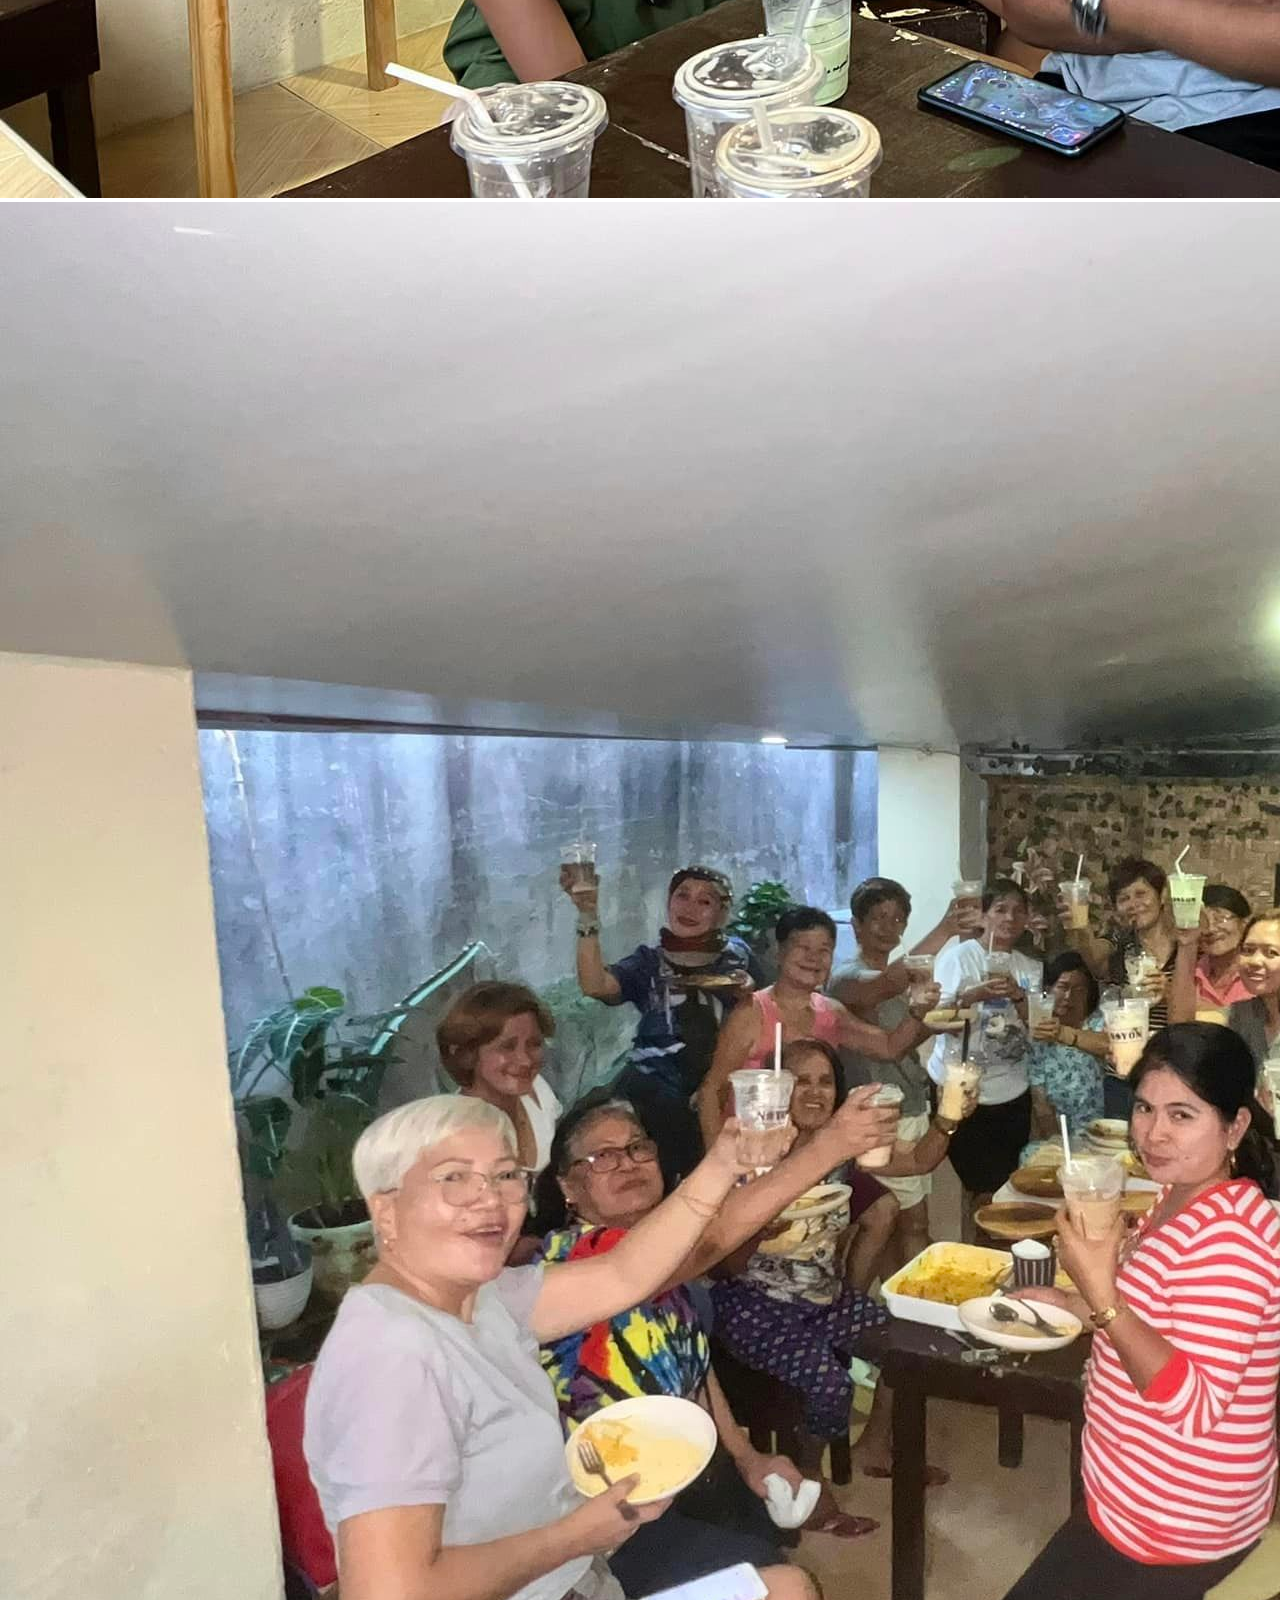
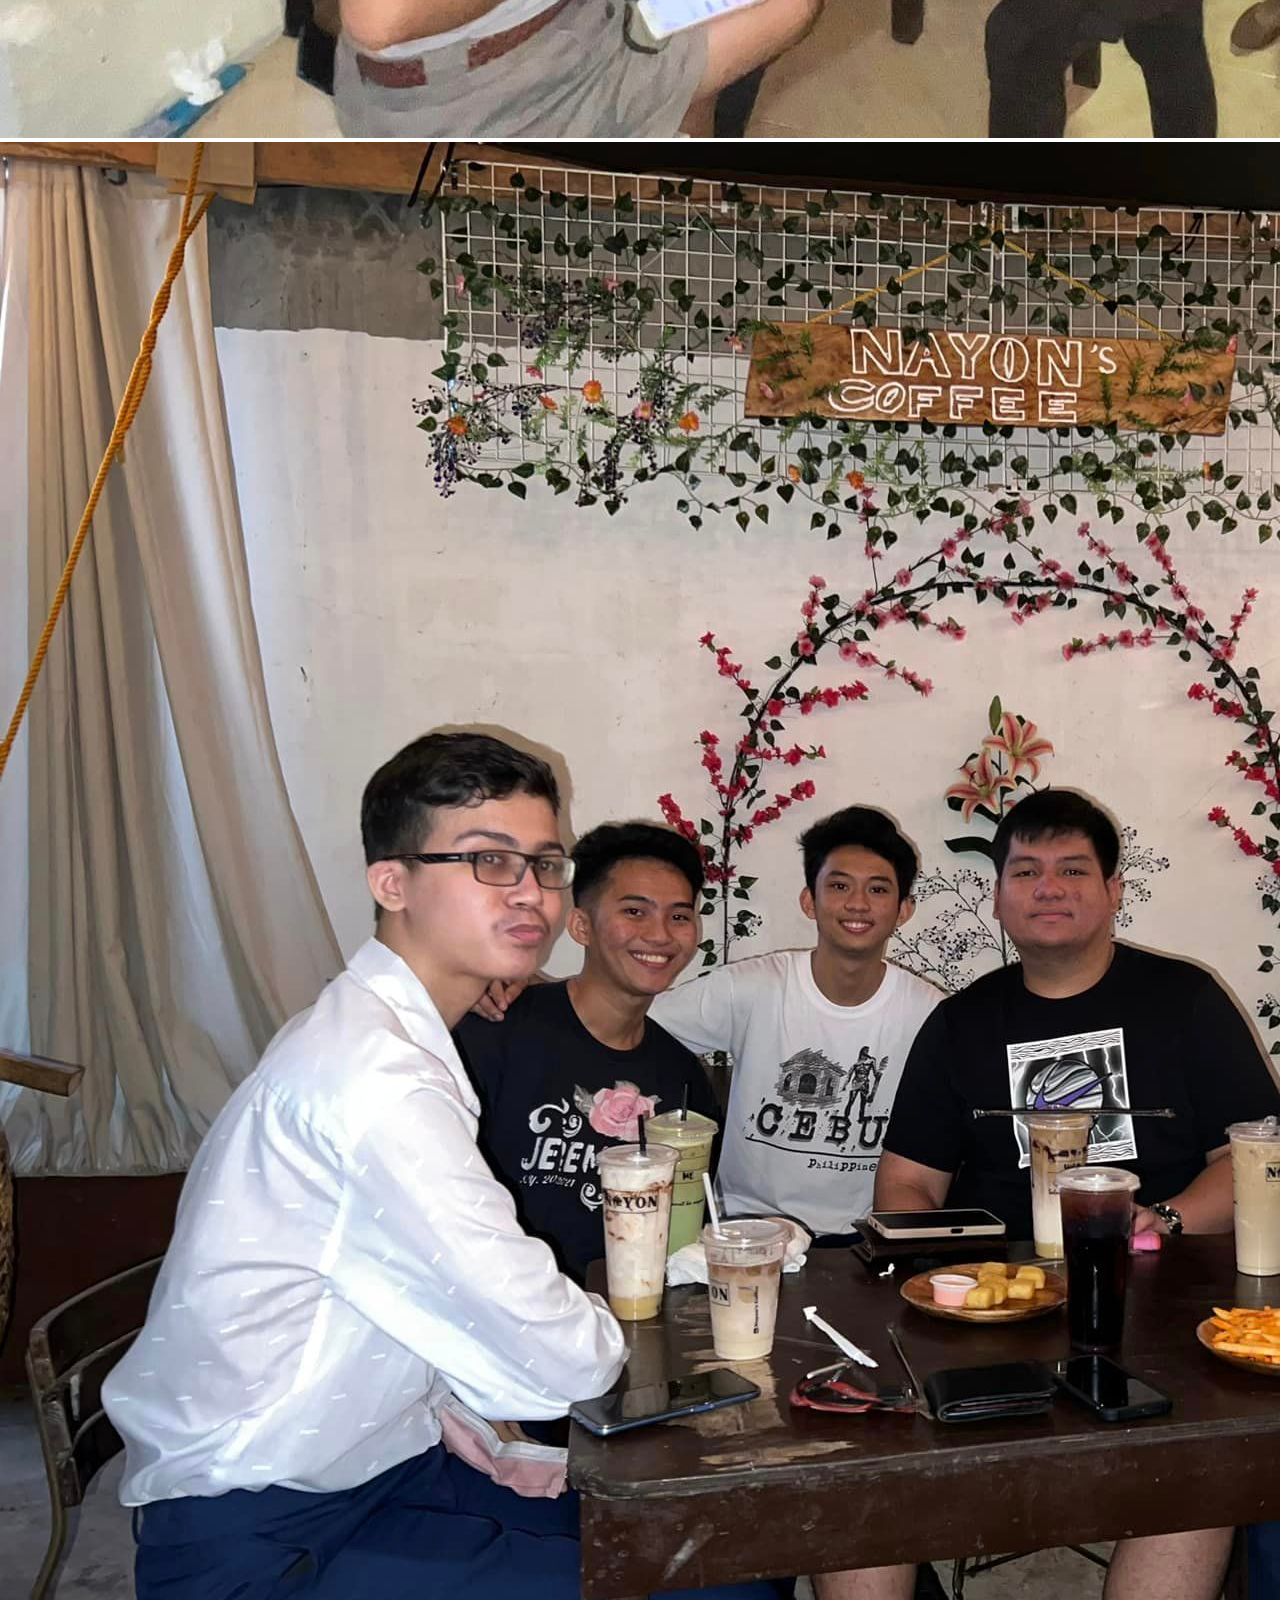
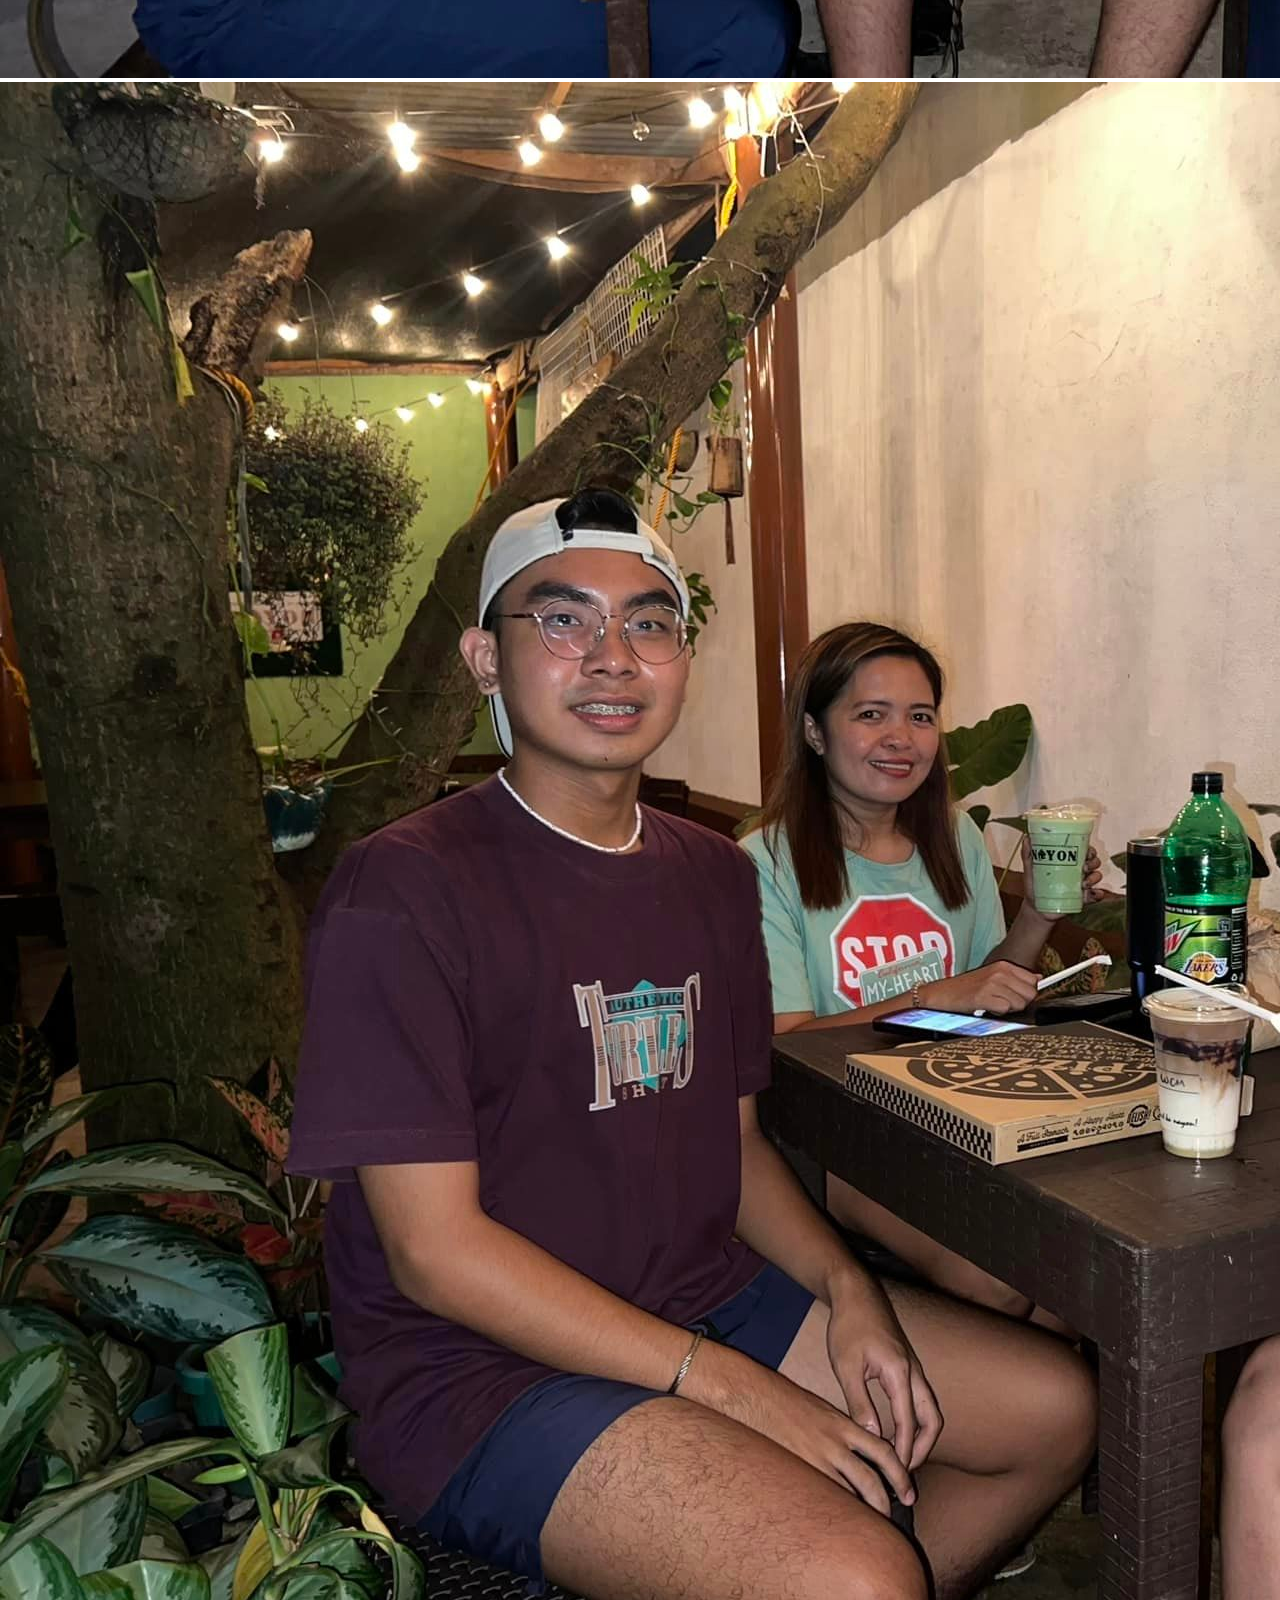
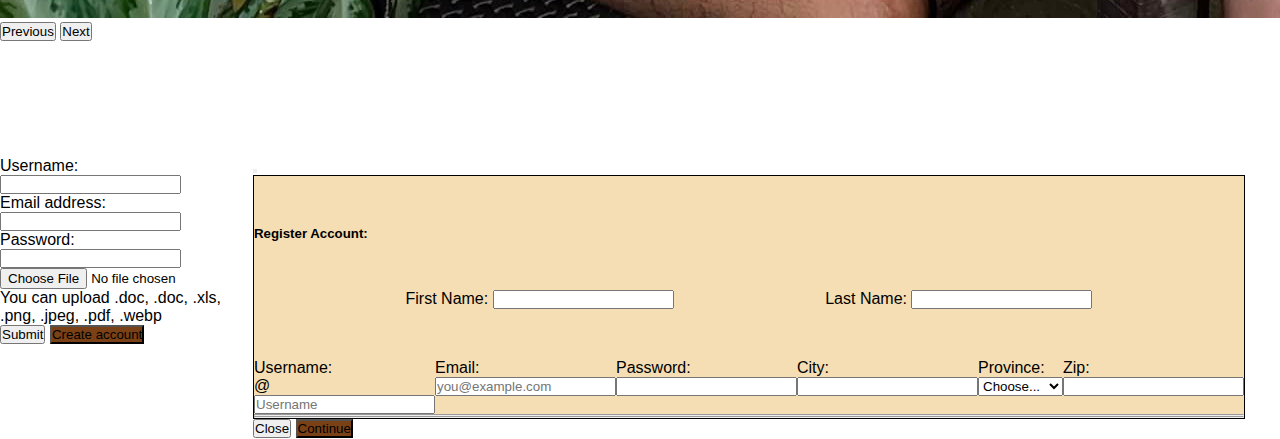
<file: Media.html>
<!DOCTYPE html>
<html lang="en">
  <head>
    <meta charset="UTF-8" />
    <meta http-equiv="X-UA-Compatible" content="IE=edge" />
    <meta name="viewport" content="width=device-width, initial-scale=1.0" />
    <link
      href="https://cdn.jsdelivr.net/npm/bootstrap@5.3.0-alpha3/dist/css/bootstrap.min.css"
      rel="stylesheet"
      integrity="sha384-KK94CHFLLe+nY2dmCWGMq91rCGa5gtU4mk92HdvYe+M/SXH301p5ILy+dN9+nJOZ"
      crossorigin="anonymous"
    />
    <link
      rel="stylesheet"
      href="https://cdnjs.cloudflare.com/ajax/libs/font-awesome/6.4.0/css/all.min.css"
      integrity="sha512-iecdLmaskl7CVkqkXNQ/ZH/XLlvWZOJyj7Yy7tcenmpD1ypASozpmT/E0iPtmFIB46ZmdtAc9eNBvH0H/ZpiBw=="
      crossorigin="anonymous"
      referrerpolicy="no-referrer"
    />
    <link rel="stylesheet" href="assets/style.css" />
    <title>Blog</title>
  </head>


  <body>
    <section class="sub-header">
      <nav>
        <a href="index.html"><img src="assets/Images/logo-removebg-preview.png" /></a>
        <div class="nav-links" id="navLinks">
          <i class="fa-solid fa-xmark" onclick="hideMenu()"></i>
          <ul>
            <li><a href="index.html">Home</a></li>
            <li><a href="menu.html">Menu</a></li>
            <li><a class="fw-bold text-white" href="Media.html">Media</a></li>
            <li><a href="contact.html">Contact</a></li>
          </ul>
        </div>
        <i class="fa-solid fa-bars" onclick="showMenu()"></i>
      </nav>
      <h1>Media <i class="fa fa-camera"></i></h1>
    </section>

     <!-- Main Content -->
 <section class="container-fluid">
  <div class="row">
      <div class="col-md-9 mx-auto">
          <div id="carouselExampleCaptions" class="carousel slide">
              <div class="carousel-indicators">
                <button type="button" data-bs-target="#carouselExampleCaptions" data-bs-slide-to="0" class="active" aria-current="true" aria-label="Slide 1"></button>
                <button type="button" data-bs-target="#carouselExampleCaptions" data-bs-slide-to="1" aria-label="Slide 2"></button>
                <button type="button" data-bs-target="#carouselExampleCaptions" data-bs-slide-to="2" aria-label="Slide 3"></button>
                <button type="button" data-bs-target="#carouselExampleCaptions" data-bs-slide-to="3" aria-label="Slide 4"></button>
                <button type="button" data-bs-target="#carouselExampleCaptions" data-bs-slide-to="4" aria-label="Slide 5"></button>
                <button type="button" data-bs-target="#carouselExampleCaptions" data-bs-slide-to="5" aria-label="Slide 6"></button>
                <button type="button" data-bs-target="#carouselExampleCaptions" data-bs-slide-to="6" aria-label="Slide 7"></button>
              </div>
              <div class="carousel-inner">
                <div class="carousel-item active">
                  <img src="assets/Images/caro/caro1.jpg" class="d-block w-100 rounded-5" alt="...">
                    
                </div>
                <div class="carousel-item">
                  <img src="assets/Images/caro/caro2.jpg" class="d-block w-100 rounded-5" alt="...">
                </div>
                <div class="carousel-item">
                  <img src="assets/Images/caro/caro3.jpg" class="d-block w-100 rounded-5" alt="...">
                </div>
                <div class="carousel-item">
                  <img src="assets/Images/caro/caro4.jpg" class="d-block w-100 rounded-5" alt="...">
                </div>
                <div class="carousel-item">
                  <img src="assets/Images/caro/caro5.jpg" class="d-block w-100 rounded-5" alt="...">
                </div>
                <div class="carousel-item">
                  <img src="assets/Images/caro/caro6.jpg" class="d-block w-100 rounded-5" alt="...">
                </div>
                <div class="carousel-item">
                  <img src="assets/Images/caro/caro7.jpg" class="d-block w-100 rounded-5" alt="...">
                </div>
              </div>

              <button class="carousel-control-prev" type="button" data-bs-target="#carouselExampleCaptions" data-bs-slide="prev">
                <span class="carousel-control-prev-icon" aria-hidden="true"></span>
                <span class="visually-hidden">Previous</span>
              </button>
              <button class="carousel-control-next" type="button" data-bs-target="#carouselExampleCaptions" data-bs-slide="next">
                <span class="carousel-control-next-icon" aria-hidden="true"></span>
                <span class="visually-hidden">Next</span>
              </button>
            </div>
      </div>
  </div>
  </section>

       <!-- Icon  -->
       <section class="icon2">
         <div class="fa-thin">
            <button><i class="fa fa-heart" style="color:red"></i></button>
            <button><i class="fa fa-thumbs-up" style="color:blue"></i></button>
            <button><i class="fa fa-thumbs-down"></i></button>
            <button><i class="fa fa-comment"></i></button>
         </div>
       </section>


       <!-- Upload Section -->
       <section class="container ps-3 mb-5">
        <div class="row">
          <div class="col-md-8 border p-5 rounded">
            <form>
              <div class="mb-3 md">
                <label for="username" class="form-label">Username:</label>
                <input type="text" class="form-control" id="username" required>
              </div>
              <div class="mb-3 md">
                <label for="email" class="form-label">Email address:</label>
                <input type="email" class="form-control" id="email">               
              </div>
              <div class="mb-3">
                <label for="password" class="form-label">Password:</label>
                <input type="password" class="form-control" id="password">
              </div>
              <div class="form-floating mb-3">
                  <input type="file" aria-describedby="fileHelp" accept=".docx, .doc, .xls, .png, .jpeg, .pdf, .webp,">
                  <div id="fileHelp" class="form-text">You can upload .doc, .doc, .xls, .png, .jpeg, .pdf, .webp</div>
              </div>
              <button type="submit" class="btn btn-primary fs-5">Submit</button> <span> <button class="buttonregister btn fs-5" data-bs-toggle="modal" data-bs-target="#exampleModal"><a class="text-white text-decoration-none">Create account</a></button>
            </form>
          </div>
                  

<!-- Modal -->
<div class="modal fade" id="exampleModal" tabindex="-1" aria-labelledby="exampleModalLabel" aria-hidden="true">
  <div class="modal-dialog">
    <div class="modal-content">
      <div class="modal-header">
        <h1 class="modal-title fs-5" id="exampleModalLabel"></h1>
        <button type="button" class="btn-close" data-bs-dismiss="modal" aria-label="Close"></button>
      </div>
      <div class="modal-body">
        <main class="container" style="background-color: wheat; border: 1px solid black;">
          <section class="row">
      
            <div class="col p-5">
              <h5 class="m-1">Register Account:</h5>
              <form class="border p-3" action="#">
                <div class="row">
                  <div class="col-6">
                    <label for="firstName" class="form-label fw-medium p-2"
                      >First Name:</label
                    >
                    <input type="text" class="form-control" id="firstName" />
                  </div>
                  <div class="col-6">
                    <label for="lastName" class="form-label fw-medium p-2"
                      >Last Name:</label
                    >
                    <input type="text" class="form-control" id="lastName" />
                  </div>
                </div>
    
                <div class="row">
                  <div class="col-12">
                    <label for="userName" class="form-label fw-medium p-2"
                      >Username:</label
                    >
                    <div class="input-group mb-3">
                      <span class="input-group-text">@</span>
                      <input
                        type="text"
                        class="form-control"
                        placeholder="Username"
                        name="usrname"
                        id="userName"
                      />
                    </div>
                  </div>
                  <div>
                    <label for="userEmail" class="form-email fw-medium p-2"
                      >Email: <span class="text-secondary"></span></label
                    >
                    <input
                      type="email"
                      class="form-control"
                      placeholder="you@example.com"
                      id="userEmail"
                    />
                  </div>
                  <div class="p-2 text-center">
                    <label for="password" class="form-password fw-medium p-2"
                      >Password:</label
                    >
                    <input type="password" class="form-password rounded-5 border" id="password" />
                  </div>
                  <div>
                    <label for="city" class="form-label fw-medium p-2">City:</label>
                    <input type="text" class="form-control" id="city" />
                  </div>
                  <div class="col-md-6">
                    <label for="province" class="form-label fw-medium p-2"
                      >Province:</label
                    >
                    <select id="province" class="form-select">
                      <option selected>Choose...</option>
                      <option>Sto Tomas</option>
                      <option>Calamba</option>
                      <option>Tanauan</option>
                    </select>
                  </div>
                  <div class="col-md-3">
                    <label for="zip" class="form-label fw-medium p-2">Zip:</label>
                    <input type="text" class="form-control sm-2" id="zip" />
                  </div>
                </div>
                <hr />
      
                <hr />
              </form>
            </div>
          </section>
        </main>
      </div>
      <div class="modal-footer">
        <button type="button" class="btn btn-secondary" data-bs-dismiss="modal">Close</button>
        <button type="button" class="buttonregister btn text-white">Continue</button>
      </div>
    </div>
  </div>
</div>

          
         <!-- Contact Section -->
       <section class="contact-us">
        <div class="row">
          <div class="contact-col">
            <div>
              <i class="fa-solid fa-house"></i>
              <span>
                <h5>187 Purok 2 Heaven Street</h5>
                <p>San Pablo Sto Tomas Batangas</p>
              </span>
            </div>
          </div>
          <div class="contact-col">
            <div>
              <i class="fa-solid fa-phone"></i>
              <span>
                <h5>+63 920 537 6504</h5>
                <p>Monday to Saturday, 3PM to 10PM</p>
              </span>
            </div>
          </div>
          <div class="contact-col">
            <div>
              <i class="fa-solid fa-envelope"></i>
              <span>
                <h5>NayonsCoffee@gmail.com</h5>
                <p>Email us</p>
              </span>
            </div>
          </div>
        </div>
      </section>





      <!-- Footer Section -->
       <section class="footer">
              <div class="icon">
                  <a href="https://www.facebook.com/Nayonscoffee"><i class="fa-brands fa-facebook-f"></i></a>
                  <a href="#"><i class="fa-brands fa-instagram"></i></a>
                  <a href="#"><i class="fa-brands fa-twitter"></i></a>
                  <a href="Media.html"><i class="fa-solid fa-arrow-up"></i></a>
              </div>
        </section>
      </section>




    <!-- Javascript toogle menu -->
      <script>
        var navLinks = document.getElementById("navLinks");
             function showMenu(){
                 navLinks.style.right = "0";
                }
             function hideMenu(){
                 navLinks.style.right = "-200px";
                }
      </script>
      <!-- Java Bootstrap -->
      <script src="https://cdn.jsdelivr.net/npm/bootstrap@5.3.0-alpha3/dist/js/bootstrap.bundle.min.js" integrity="sha384-ENjdO4Dr2bkBIFxQpeoTz1HIcje39Wm4jDKdf19U8gI4ddQ3GYNS7NTKfAdVQSZe" crossorigin="anonymous"></script>
  </body>
</html>
</file>
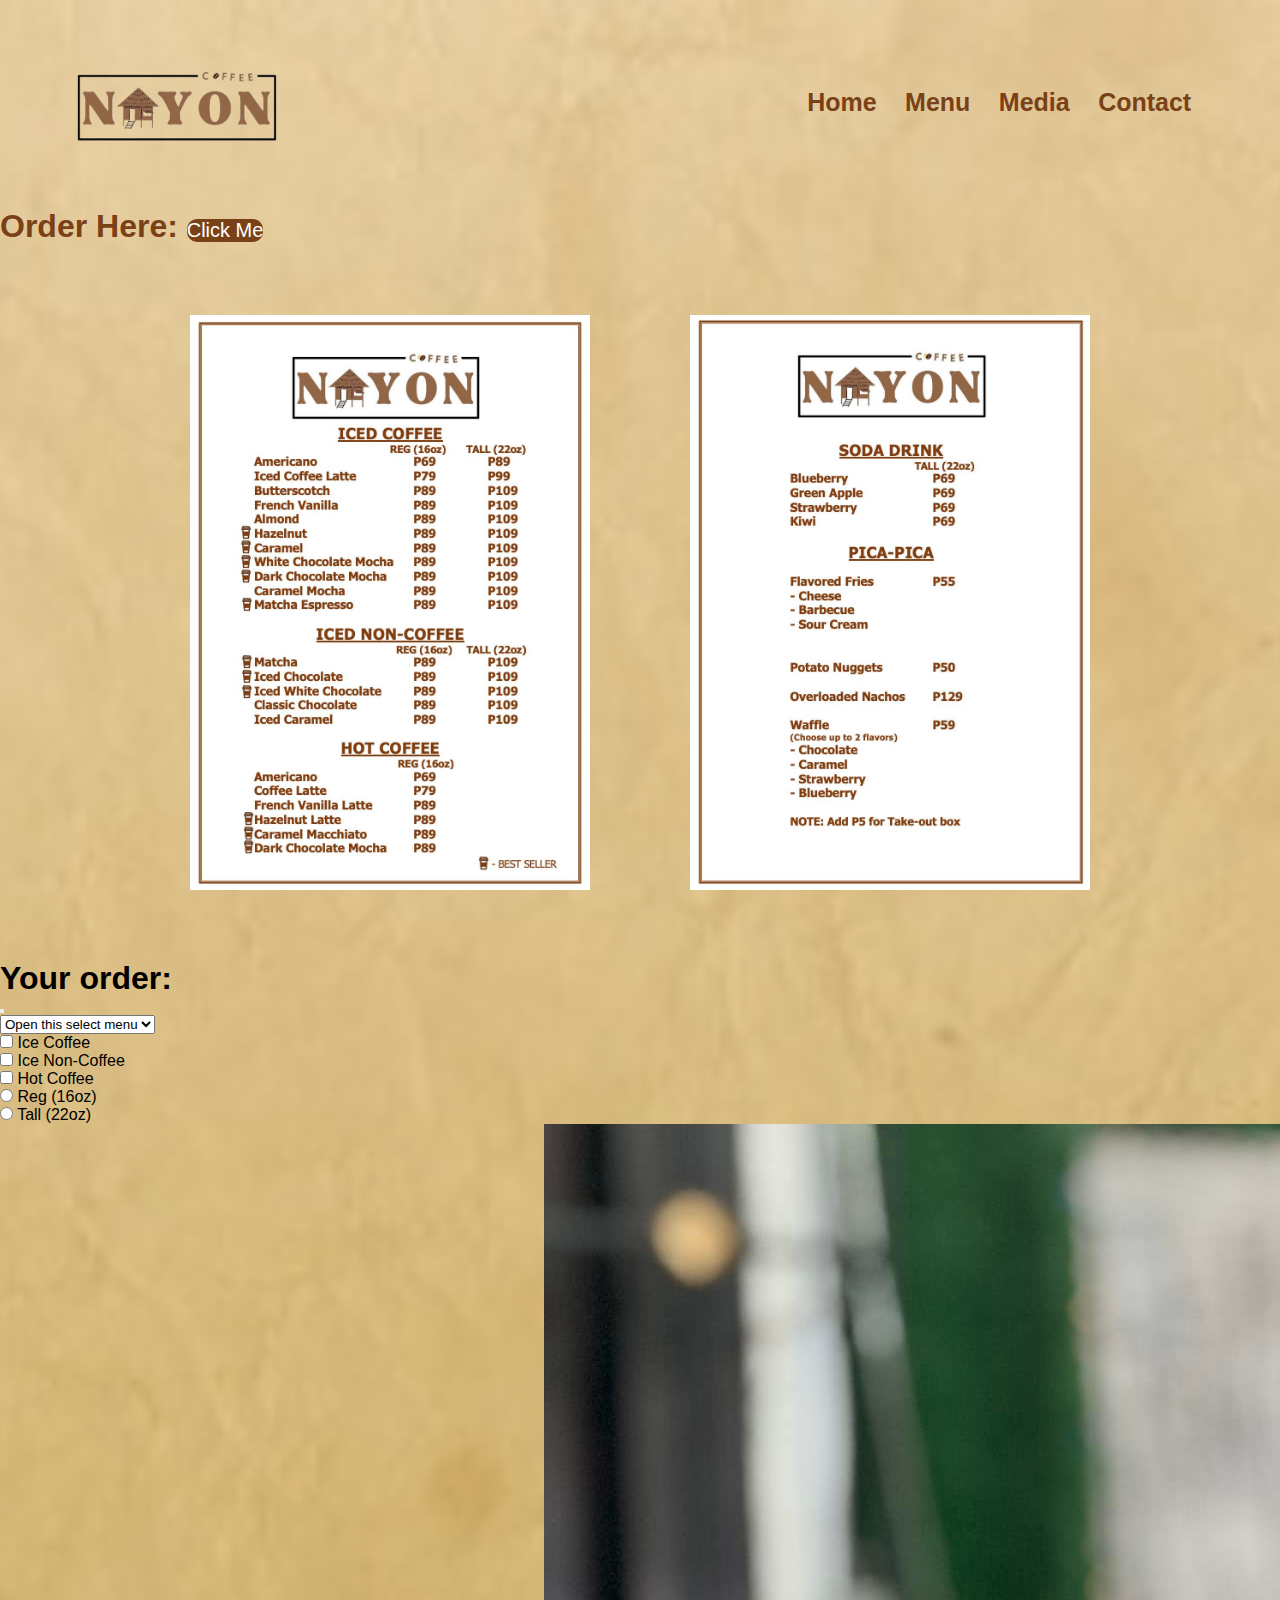
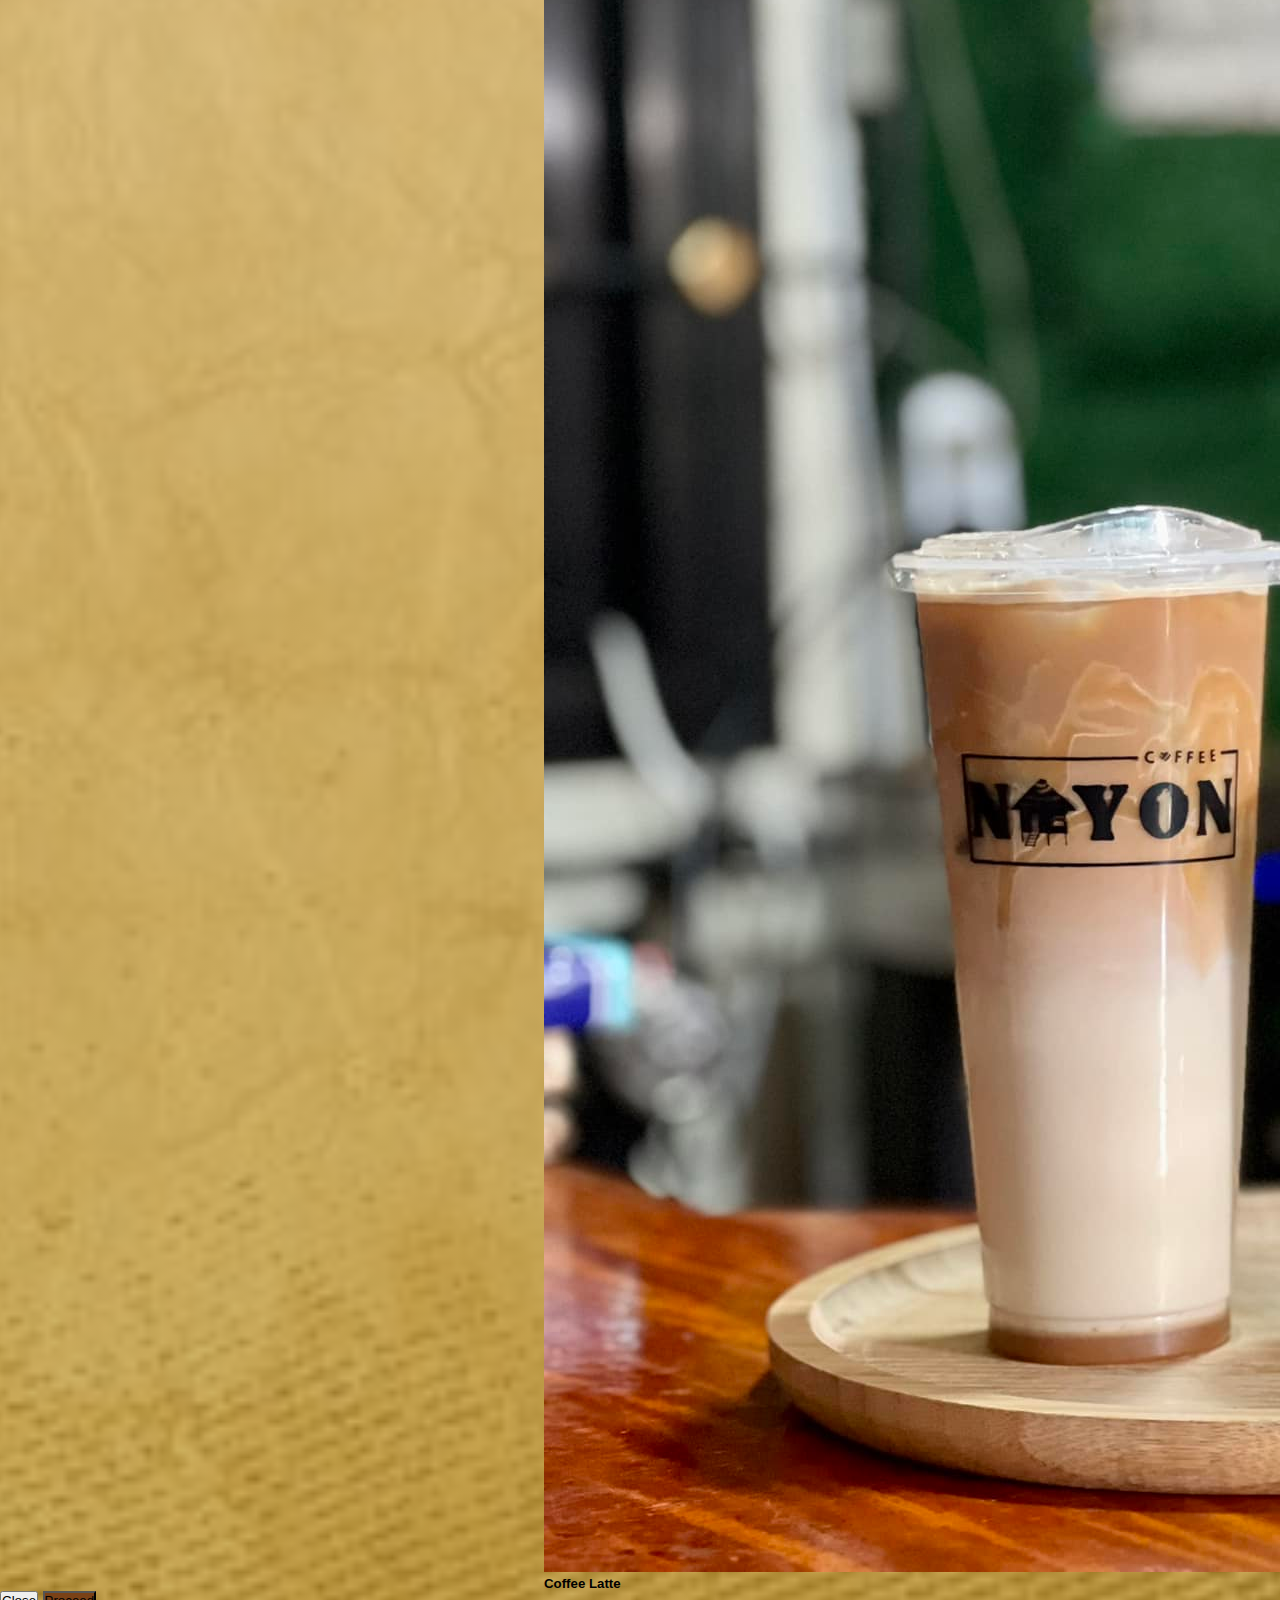
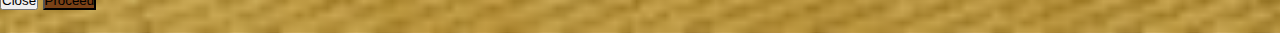
<file: menu.html>
<!DOCTYPE html>
<html lang="en">
  <head>
    <meta charset="UTF-8" />
    <meta http-equiv="X-UA-Compatible" content="IE=edge" />
    <meta name="viewport" content="width=device-width, initial-scale=1.0" />
    <link
      href="https://cdn.jsdelivr.net/npm/bootstrap@5.3.0-alpha3/dist/css/bootstrap.min.css"
      rel="stylesheet"
      integrity="sha384-KK94CHFLLe+nY2dmCWGMq91rCGa5gtU4mk92HdvYe+M/SXH301p5ILy+dN9+nJOZ"
      crossorigin="anonymous"
    />
    <link
      rel="stylesheet"
      href="https://cdnjs.cloudflare.com/ajax/libs/font-awesome/6.4.0/css/all.min.css"
      integrity="sha512-iecdLmaskl7CVkqkXNQ/ZH/XLlvWZOJyj7Yy7tcenmpD1ypASozpmT/E0iPtmFIB46ZmdtAc9eNBvH0H/ZpiBw=="
      crossorigin="anonymous"
      referrerpolicy="no-referrer"
    />
    <link rel="stylesheet" href="assets/style.css" />
    <title>Menu</title>
  </head>


  <body>
    <section class="header">
                  <nav>
                      <a href="index.html"><img src="assets/Images/logo-removebg-preview.png" /></a>
                      <div class="nav-links" id="navLinks">
                        <i class="fa-solid fa-xmark" onclick="hideMenu()"></i>
                        <ul>
                          <li><a href="index.html">Home</a></li>
                          <li><a class="fw-bold text-white" href="menu.html">Menu</a></li>
                          <li><a href="Media.html">Media</a></li>
                          <li><a href="contact.html">Contact</a></li>
                        </ul>
                      </div>
                      <i class="fa-solid fa-bars" onclick="showMenu()"></i>
                  </nav>
                          <h1 class="menulist text-center">Order Here: <button class="btn button" data-bs-toggle="modal" data-bs-target="#orderhere">Click Me</button></h1> 
                        
                          <!-- Main Container -->
                      <section class="menu">
                           <img src="assets/Images/Pricelist.jpg" alt="menulist1">
                           <img src="assets/Images/pricelist2.jpg" alt="menulist2">    
                      </section>

      <!-- modal -->
      <div class="modal fade" id="orderhere" tabindex="-1" aria-labelledby="exampleModalLabel" aria-hidden="true">
        <div class="modal-dialog">
          <div class="modal-content">
            <div class="modal-header">
              <h1 class="modal-title fs-5" id="exampleModalLabel">Your order:</h1>
              <button type="button" class="btn-close" data-bs-dismiss="modal" aria-label="Close"></button>
            </div>

                  <div class="modal-body text-center p-4">
                         <div>
                           <select class="form-select text-center" name="menu">
                             <option disabled selected>Open this select menu</option>
                             <option value="menu">Americano</option>
                             <option value="menu">Coffee Latte</option>
                             <option value="menu">Butterscotch</option>
                             <option value="menu">French Vanilla</option>
                             <option value="menu">Almond</option>
                             <option value="menu">Hazelnut</option>
                             <option value="menu">Macha</option>
                             <option value="menu">White Chocolate</option>
                             <option value="menu">Caramel</option>
                           </select>
                        </div>
                    
                        <div>
                            <div class="form-check form-check-inline p-2">
                              <input class="form-check-input" type="checkbox" id="inlineCheckbox1" value="option1">
                              <label class="form-check-label" for="inlineCheckbox1">Ice Coffee</label>
                            </div>
                            <div class="form-check form-check-inline">
                              <input class="form-check-input" type="checkbox" id="inlineCheckbox2" value="option2">
                              <label class="form-check-label" for="inlineCheckbox2">Ice Non-Coffee</label>
                            </div>
                            <div class="form-check form-check-inline">
                              <input class="form-check-input" type="checkbox" id="inlineCheckbox3" value="option3">
                              <label class="form-check-label" for="inlineCheckbox3">Hot Coffee</label>
                            </div>
                        </div>

                        <div>     
                             <div class="form-check form-check-inline p-2">
                                   <input class="form-check-input" type="radio" name="inlineRadioOptions" id="inlineRadio1" value="option1">
                                  <label class="form-check-label" for="inlineRadio1">Reg (16oz)</label>
                             </div>
                            <div class="form-check form-check-inline">
                                 <input class="form-check-input" type="radio" name="inlineRadioOptions" id="inlineRadio2" value="option2">
                                  <label class="form-check-label" for="inlineRadio2">Tall (22oz)</label>
                            </div>
                        </div> 
                        

                            <div class="card1">
                            <div class="card" style="width: 12rem;">
                              <img src="assets/Images/icednoncoffee.jpg" class="card-img-top" alt="...">
                              <div class="card-body">
                                <h5 class="card-title">Coffee Latte</h5>
                              </div>
                            </div>
                          </div>
                 </div> 

                      <div class="modal-footer">
                        <button type="button" class="btn btn-danger" data-bs-dismiss="modal">Close</button>
                        <button type="button" class="buttonregister btn text-white">Proceed</button>
                      </div>
          </div>
        </div>
      </div>

          <!-- Footer Section -->
       <section class="footer">
              <div class="icon">
                  <a href="https://www.facebook.com/Nayonscoffee"><i class="fa-brands fa-facebook-f"></i></a>
                  <a href="#"><i class="fa-brands fa-instagram"></i></a>
                  <a href="#"><i class="fa-brands fa-twitter"></i></a>
                  <a href="menu.html"><i class="fa-solid fa-arrow-up"></i></a>
              </div>
        </section>
    </section>




    <!-- Javascript toogle menu -->
         <script>
           var navLinks = document.getElementById("navLinks");
                function showMenu(){
                    navLinks.style.right = "0";
                   }
                function hideMenu(){
                    navLinks.style.right = "-200px";
                   }
         </script>
    <!-- Bootstrap java -->
    <script src="https://cdn.jsdelivr.net/npm/bootstrap@5.3.0-alpha3/dist/js/bootstrap.bundle.min.js" integrity="sha384-ENjdO4Dr2bkBIFxQpeoTz1HIcje39Wm4jDKdf19U8gI4ddQ3GYNS7NTKfAdVQSZe" crossorigin="anonymous"></script>
  </body>
</html>
</file>
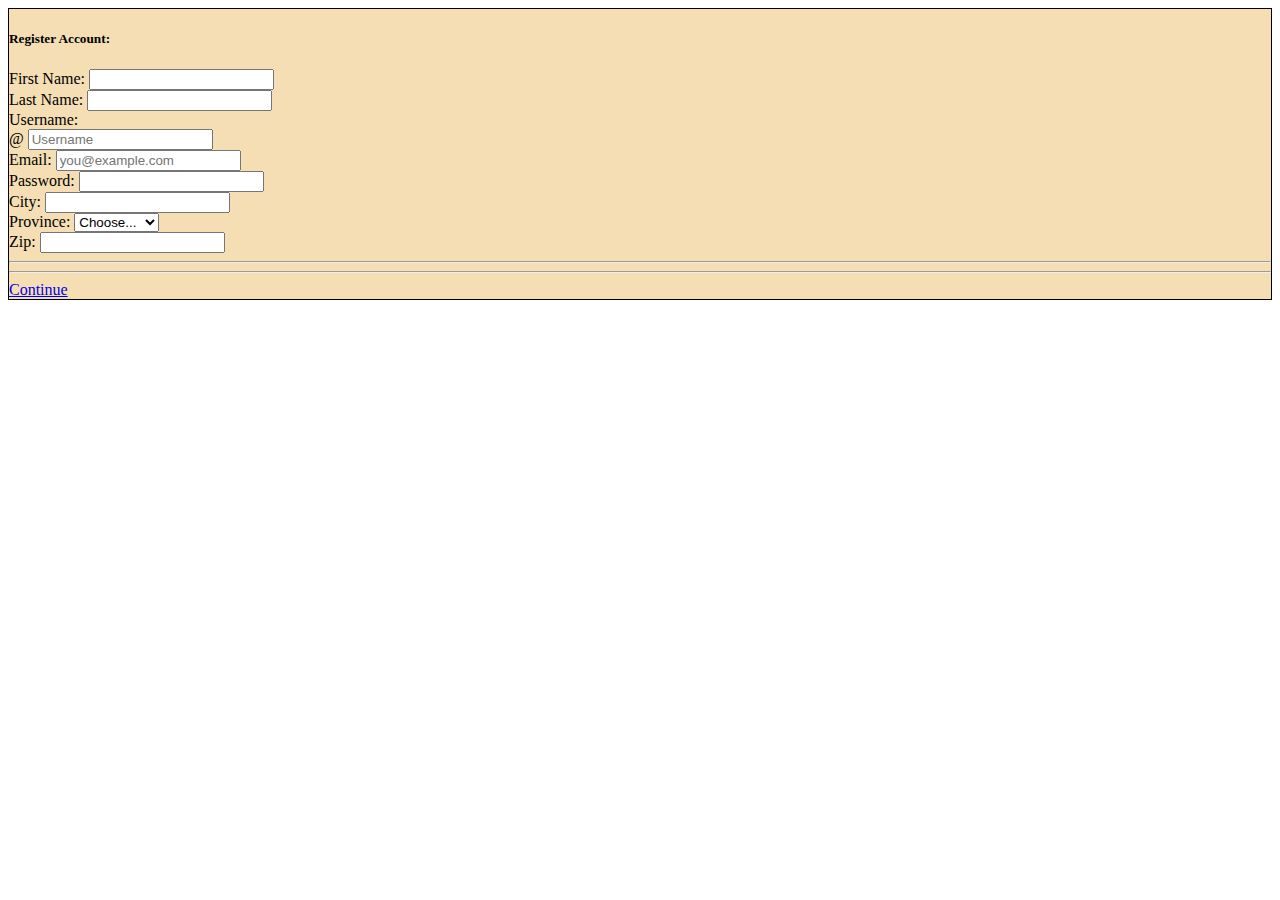
<file: Registration.html>
<!DOCTYPE html>
<html lang="en">
  <head>
    <meta charset="UTF-8" />
    <meta http-equiv="X-UA-Compatible" content="IE=edge" />
    <meta name="viewport" content="width=device-width, initial-scale=1.0" />
    <title>Document</title>
    <link
      href="https://cdn.jsdelivr.net/npm/bootstrap@5.3.0-alpha3/dist/css/bootstrap.min.css"
      rel="stylesheet"
      integrity="sha384-KK94CHFLLe+nY2dmCWGMq91rCGa5gtU4mk92HdvYe+M/SXH301p5ILy+dN9+nJOZ"
      crossorigin="anonymous"
    />
  </head>
  <body>
    <main class="container" style="background-color: wheat; border: 1px solid black;">
      <section class="row">
  
        <div class="col p-5">
          <h5 class="m-1">Register Account:</h5>
          <form class="border p-3" action="#">
            <div class="row">
              <div class="col-6">
                <label for="firstName" class="form-label fw-medium p-2"
                  >First Name:</label
                >
                <input type="text" class="form-control" id="firstName" />
              </div>
              <div class="col-6">
                <label for="lastName" class="form-label fw-medium p-2"
                  >Last Name:</label
                >
                <input type="text" class="form-control" id="lastName" />
              </div>
            </div>

            <div class="row">
              <div class="col-12">
                <label for="userName" class="form-label fw-medium p-2"
                  >Username:</label
                >
                <div class="input-group mb-3">
                  <span class="input-group-text">@</span>
                  <input
                    type="text"
                    class="form-control"
                    placeholder="Username"
                    name="usrname"
                    id="userName"
                  />
                </div>
              </div>
              <div>
                <label for="userEmail" class="form-email fw-medium p-2"
                  >Email: <span class="text-secondary"></span></label
                >
                <input
                  type="email"
                  class="form-control"
                  placeholder="you@example.com"
                  id="userEmail"
                />
              </div>
              <div class="p-2 text-center">
                <label for="password" class="form-password fw-medium p-2"
                  >Password:</label
                >
                <input type="password" class="form-password rounded-5 border" id="password" />
              </div>
              <div>
                <label for="city" class="form-label fw-medium p-2">City:</label>
                <input type="text" class="form-control" id="city" />
              </div>
              <div class="col-md-6">
                <label for="province" class="form-label fw-medium p-2"
                  >Province:</label
                >
                <select id="province" class="form-select">
                  <option selected>Choose...</option>
                  <option>Sto Tomas</option>
                  <option>Calamba</option>
                  <option>Tanauan</option>
                </select>
              </div>
              <div class="col-md-3">
                <label for="zip" class="form-label fw-medium p-2">Zip:</label>
                <input type="text" class="form-control sm-2" id="zip" />
              </div>
            </div>
            <hr />
  
            <hr />
            <div class="row">
              <section class="text-center fw-bold bg-primary p-3">
                <a href="#" class="text-white fw-bold text-decoration-none"
                  >Continue</a
                >
              </section>
            </div>
          </form>
        </div>
      </section>
    </main>
  </body>
</html>
</file>
<file: assets/style.css>
*{
    margin: 0;
    padding: 0;
    font-family: 'Poppins', sans-serif;

}

/* Header Section */

.header {
    min-height: 100vh;
    width: 100%;
    background-image: linear-gradient(rgba(230, 205, 161, 0.7), rgba(180, 145, 48, 0.7)), url(Images/banner.jpg);
    background-position: center;
    background-size: cover;
    position: relative;
    
}

nav {
    display: flex;
    padding: 2px 6%;
    justify-content: space-between;
    align-items: center; 
}
nav img {
    width: 200px; 
}
.nav-links {
    flex: 1;
    text-align: right;
}
.nav-links ul li {
    list-style: none;
    display: inline-block;
    padding: 8px 12px;
    position: relative;
}
.nav-links ul li a {
    color: #7A4116;
    text-decoration: none;
    font-size: 25px;
    font-weight: 600;
}
.nav-links ul li::after {
    content: '';
    width: 0%;
    height: 3px;
    background: #3d3d3d;
    display: block;
    margin: auto;
    transition: 0.5s;
}
.nav-links ul li:hover::after {
    width: 100%;
}
.text-box {
    width: 90%;
    color: #7A4116;
    position: absolute;
    top: 50%;
    left: 50%;
    transform: translate(-50%, -50%);
    text-align: center; 
}
.text-box h1 {
    font-size: 80px;
}
.text-box p {
    margin: 20px 0 20px;
    font-size: 40px;
}
nav .fa-solid {
    display: none;
}


@media screen and (max-width:700px) {
    .text-box h1 {
        font-size: 45px;
    }
    .text-box p {
        font-size: 20px;
    }
    .nav-links ul li {
        display: block;
    }
    .nav-links {
        position: fixed;
        background: rgb(182, 138, 57);
        height: 40vh;
        width: 200px;
        top: 0;
        right: -200px;
        text-align: left;
        z-index: 2;
        transition: 1s;
    }
    .nav-links ul li a {
        font-size: 15px;
    }
    .nav-links ul {
        padding: 30px;
    }
    nav .fa-solid {
        display: block;
        color: #7A4116;
        margin: 10px;
        font-size: 25px;
        cursor: pointer;
    }
}

/* Motto section */

.motto {
    width: 100%;
    height: auto;
    text-align: center;
    padding-top: 7%;
    padding-bottom: 5%;
}
.row {
    margin-top: 5%;
    display: flex;
    justify-content: space-evenly;
}
.col-motto {
    flex-basis: 27%;
    background: #f0ddc1;
    border-radius: 15px;
    padding: 20px 12px;
    box-sizing: border-box; 
    transition: 0.5s;
}
.col-motto:hover {
    box-shadow: 0 0 20px 0px rgba(0,0,0,0.2);
}
h3 {
    text-align: center;
    font-weight: 600;
    margin: 10px 0;
    color: #7A4116;
}
.col-motto p {
    color: #806565;
    font-weight: 600;
}


@media screen and (max-width: 700px)  {
    .row {
        flex-direction: column;   
    }
    .col-motto {
        margin: 10px;
    } 
}



/* Product Section */


.product {
    background-color: #e5e5e5;
    border-radius: 20px;
    width: 80%;
    margin: auto;
    text-align: center;
    padding: 50px;
    margin-bottom: 5%; 
}
.col-product {
    flex-basis: 27%;
    margin-bottom: 30px;
    position: relative;
    overflow: hidden;
}
.col-product img {
    width: 100%;
    height: auto;
    border-radius: 10px;
    display: block;
}
.top-img {
    width: 80%;
    height: auto;
    position: absolute;
    left: 0;
    top: 0;
    opacity: 0;
    transition: all .7s ease;
}
.top-img:hover {
    opacity: 1;
    height: 100%;
}


@media screen and (max-width:700px) {
    .product {
        width: 50%;
        display: flex;
        flex-direction: column;
    }
}



/* Barista section */

.barista {
    background-color: #e5e5e5;
    border-radius: 20px;
    width: 80%;
    margin: auto;
    text-align: center;
    padding: 50px;   
}
.barista h5 {
    color: #7A4116;
}
.col-barista {
    flex-basis: 27%;
    margin-bottom: 30px;
    position: relative;
    overflow: hidden;
}
.col-barista img {
    width: 100%;
    height: auto;
    border-radius: 10px;
    display: block;
    transition: 0.5s;
}
.col-barista img:hover {
    border-radius: 100%
}


@media screen and (max-width:700px) {
    .barista {
        width: 50%;
        display: flex;
        flex-direction: column;
    }
}



/* Costumer Says Product */


.costumer {
    width: 80%;
    margin: auto;
    padding: 50px;
    text-align: center;
}
.col-costumer {
    flex-basis: 40%;
    border-radius: 10px;
    text-align: center;
    background: #e5e5e5;
    padding: 25px;
    cursor: pointer;
}
.col-costumer img {
    height: 55px;
    border-radius: 50%; 
}
.col-costumer p {
    padding: 0;
}
.col-costumer h6 {
    margin-top: 15px;
    text-align: center;
}
.col-costumer .fa-solid {
    color: gold;
    position: relative;
    margin-top: 5px;
}


@media  screen and (max-width: 1300px) {
    .col-costumer {
        flex-basis: 40%;
    }
    .col-costumer img {
        height: 50px;  
    } 
    .costumer {
        display: flex;
        flex-direction: column;
    }
}
@media screen and (max-width: 700px) {
    .costumer {
        width: 60%; 
    }

    .col-costumer {
        margin-bottom: 5%;
    }
}

/* FOOTER SECTION */

.footer {
    width: 100%;
    text-align: center;
    font-size: 20px;
    display: flex;
    justify-content: center;
}
.footer a {
    margin: 10px;
    color: #7A4116;
}



/* MENU PAGE */


.menu {
    display: flex;
    justify-content: center;
    flex-wrap: wrap;
    margin: 10px;
    padding: 10px;
}
.menulist {
    color: #7A4116;
    
}
.menu img {
    width: 400px;
    display: flex;
    flex-direction: row;
    flex-wrap: wrap;
    margin: 50px;
}

.button {
    border-radius: 10px;
    border: #7A4116;  
    color: #fff;
    background-color: #7A4116;
    font-size: 20px;
}
.sugarform2 {
    display: flex;
    flex-direction: row;
    justify-content: space-between;
}
.sugarform2 ul {
    margin: 0;
    padding: 0;
}
.buttonregister {
    background-color: #7A4116;
}
.buttonregister:hover {
    background-color: #7A4116;
    
}
 






@media screen and (max-width:700px) {
    .menu img {
        width: 300px;
        display: flex;
        flex-direction: row;
        flex-wrap: wrap;
        padding: 25px;
        margin: 40px;
    }
    .menulist {
        font-size: 20px;
        display: flex;
        padding-left: 100px;
    }
    .btn {
        font-size: 20px;
        padding: 0;
    }
}
    

/* CONTACT PAGE */


.sub-header {
    height: 40vh;
    width: 100%;
    background-image: linear-gradient(rgba(250, 245, 236, 0.7),rgba(230, 126, 29, 0.7)), url(Images/Banner2.png);
    background-position: center;
    background-size: cover;
    text-align: center;
    color: #7A4116;
    font-weight: 500;
}
.location {
    width: 80%;
    margin: auto;
    padding: 80px 0;
}
.location iframe {
    width: 100%;
}
.contact-us {
    width: 80%;
    margin: auto;
}
.contact-col {
    flex-basis: 48%;
    margin-bottom: 30px;
}
.contact-col div {
    display: flex;
    flex-direction: row;
    justify-content: center;
    align-items: center;
    margin-bottom: 40px;
}
.contact-col div .fa-solid {
    font-size: 28px;
    color: #7A4116;
    margin: 10px;
    margin-right: 30px;
}
.contact-col div p {
    padding: 0;
}
.contact-col div h5{
    font-size: 20px;
    margin-bottom: 5px;
    color: #7A4116;
    font-weight: 400;
}

/* Blog Page */

.icon2 {
    width: 100%;
    text-align: center;
    font-size: 45px;
    display: flex;
    justify-content: space-around;
    align-items: center;
}
.fa-thin {
    transition: 1.5s;
}
.fa-thin i:hover {
    transform: scale(1.4);
    z-index: 3;
}
.fa-thin i {
    border: 1px solid transparent;
    border-radius: 50%;
    padding: 8px;
    margin: 10px;
    cursor: pointer;
}
.fa-thin button {
    background: transparent;
    border: none;
}
.fa-thumbs-down:hover {
    color: blue;
}
.fa-comment:hover {
    color:rgb(184, 167, 167);
}

@media screen and (max-width:700px) {
    .icon2 {
        font-size: 20px;
    }
}

.card1 {
    display: flex;
    justify-content: center;
}
</file>
